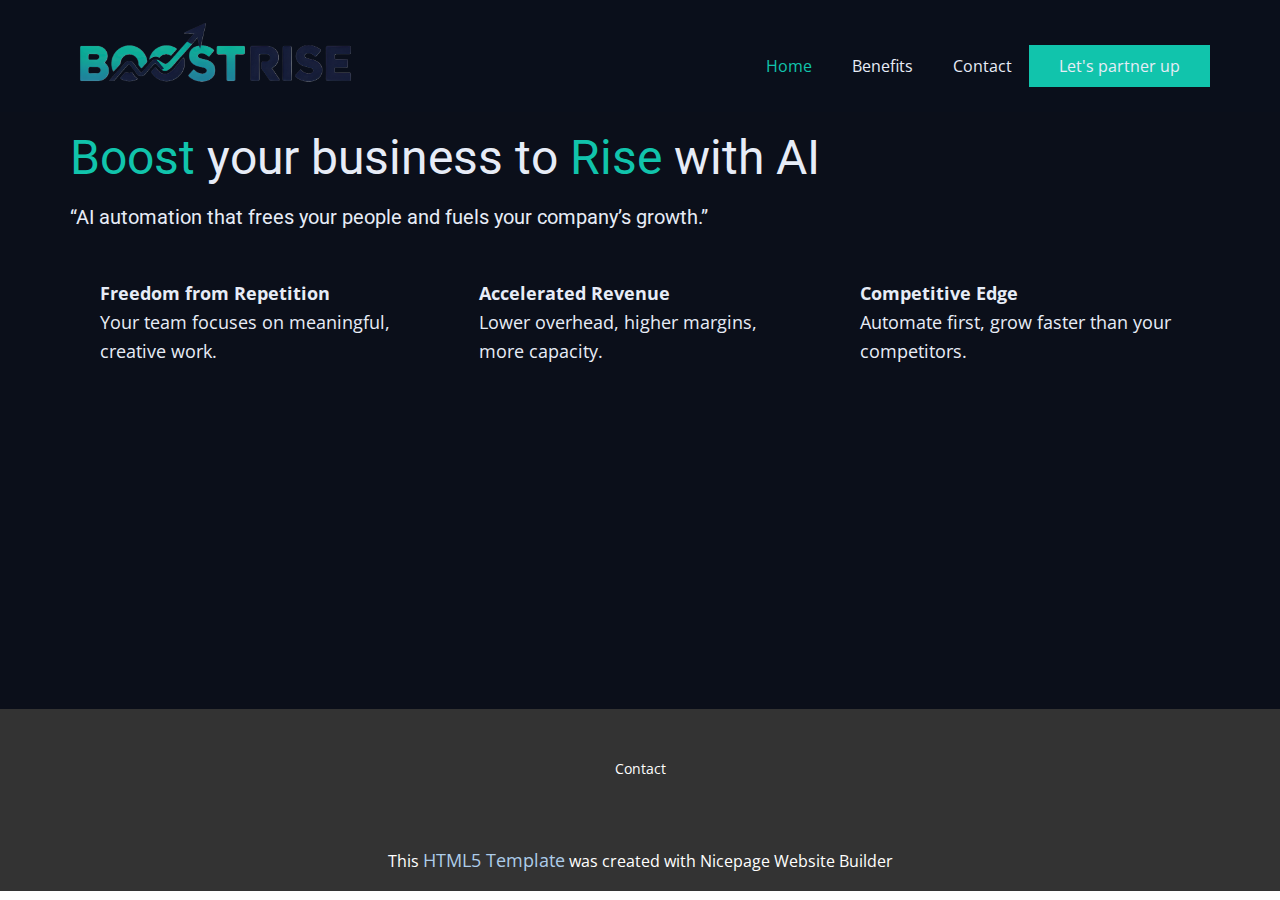
<file: index.html>
<!DOCTYPE html>
<html style="font-size: 16px;" lang="en"><head>
    <meta name="viewport" content="width=device-width, initial-scale=1.0">
    <meta charset="utf-8">
    <meta name="keywords" content="​Boost your business to Rise with AI">
    <meta name="description" content="">
    <title>Home</title>
    <link rel="stylesheet" href="nicepage.css" media="screen">
<link rel="stylesheet" href="index.css" media="screen">
    <script class="u-script" type="text/javascript" src="jquery.js" defer=""></script>
    <script class="u-script" type="text/javascript" src="nicepage.js" defer=""></script>
    <meta name="generator" content="Nicepage 7.13.0, nicepage.com">
    
    
    
    <link id="u-page-google-font" rel="stylesheet" href="https://fonts.googleapis.com/css2?display=swap&amp;family=Roboto:ital,wght@0,100;0,200;0,300;0,400;0,500;0,600;0,700;0,800;0,900;1,100;1,200;1,300;1,400;1,500;1,600;1,700;1,800;1,900&amp;family=Open+Sans:ital,wght@0,300;0,400;0,500;0,600;0,700;0,800;1,300;1,400;1,500;1,600;1,700;1,800">
    <script type="application/ld+json">{
		"@context": "http://schema.org",
		"@type": "Organization",
		"name": "",
		"logo": "images/picsartbrhosszu.png"
}</script>
    <meta name="theme-color" content="#478ac9">
    <meta property="og:title" content="Home">
    <meta property="og:type" content="website">
  <meta data-intl-tel-input-cdn-path="intlTelInput/"></head>
  <body data-home-page="Home.html" data-home-page-title="Home" data-path-to-root="./" data-include-products="false" class="u-body u-clearfix u-xl-mode" data-lang="en"><header class="u-clearfix u-custom-color-2 u-header u-header" id="header"><div class="u-clearfix u-sheet u-valign-middle-lg u-valign-middle-md u-valign-middle-sm u-sheet-1">
        <a href="#" class="u-image u-logo u-image-1" data-image-width="4096" data-image-height="1125">
          <img src="images/picsartbrhosszu.png" class="u-logo-image u-logo-image-1">
        </a>
        <nav class="u-menu u-menu-one-level u-offcanvas u-menu-1" role="navigation" aria-label="Menu navigation">
          <div class="menu-collapse" style="font-size: 1rem; letter-spacing: 0px;">
            <a class="u-button-style u-custom---text-active-color-var u-custom-left-right-menu-spacing u-custom-padding-bottom u-custom-text-active-color u-custom-text-color u-custom-top-bottom-menu-spacing u-hamburger-link u-nav-link u-text-active-palette-1-base u-text-hover-palette-2-base" href="#" tabindex="-1" aria-label="Open menu" aria-controls="de4f">
              <svg class="u-svg-link" viewBox="0 0 24 24"><use xlink:href="#menu-hamburger"></use></svg>
              <svg class="u-svg-content" version="1.1" id="menu-hamburger" viewBox="0 0 16 16" x="0px" y="0px" xmlns:xlink="http://www.w3.org/1999/xlink" xmlns="http://www.w3.org/2000/svg"><g><rect y="1" width="16" height="2"></rect><rect y="7" width="16" height="2"></rect><rect y="13" width="16" height="2"></rect>
</g></svg>
            </a>
          </div>
          <div class="u-custom-menu u-nav-container">
            <ul class="u-nav u-unstyled u-nav-1" role="menubar"><li role="none" class="u-nav-item"><a role="menuitem" class="u-button-style u-nav-link u-text-active-color-var u-text-custom-color-4 u-text-hover-palette-2-base" href="./" style="padding: 10px 20px; --text-active-color-var: #11c4ac;">Home</a>
</li><li role="none" class="u-nav-item"><a role="menuitem" class="u-button-style u-nav-link u-text-active-color-var u-text-custom-color-4 u-text-hover-palette-2-base" href="About.html" style="padding: 10px 20px; --text-active-color-var: #11c4ac;">Benefits</a>
</li><li role="none" class="u-nav-item"><a role="menuitem" class="u-button-style u-nav-link u-text-active-color-var u-text-custom-color-4 u-text-hover-palette-2-base" href="Page-1.html" style="padding: 10px 20px; --text-active-color-var: #11c4ac;">Contact</a>
</li></ul>
          </div>
          <div class="u-custom-menu u-nav-container-collapse" id="de4f" role="region" aria-label="Menu panel">
            <div class="u-black u-container-style u-inner-container-layout u-opacity u-opacity-95 u-sidenav">
              <div class="u-inner-container-layout u-sidenav-overflow">
                <div class="u-menu-close" tabindex="-1" aria-label="Close menu"></div>
                <ul class="u-align-center u-nav u-popupmenu-items u-unstyled u-nav-2" role="menubar"><li role="none" class="u-nav-item"><a role="menuitem" class="u-button-style u-nav-link" href="./">Home</a>
</li><li role="none" class="u-nav-item"><a role="menuitem" class="u-button-style u-nav-link" href="About.html">Benefits</a>
</li><li role="none" class="u-nav-item"><a role="menuitem" class="u-button-style u-nav-link" href="Page-1.html">Contact</a>
</li></ul>
              </div>
            </div>
            <div class="u-black u-menu-overlay u-opacity u-opacity-70"></div>
          </div>
        </nav>
        <a href="https://docs.google.com/forms/d/e/1FAIpQLSfs1RSm9co3AoDlzAAcLC3mOncX67r7KG1k9yW4QTf1fHDI6Q/viewform?usp=header" class="u-btn u-button-style u-custom-color-3 u-text-custom-color-4 u-btn-1" target="_blank">Let's partner up </a>
      </div></header>
    <section class="u-clearfix u-custom-color-1 u-section-1" id="block-1">
      <div class="u-clearfix u-sheet u-sheet-1">
        <h2 class="u-text u-text-custom-color-3 u-text-default u-text-1">
          <a class="btn-outline u-active-none u-border-none u-btn u-button-style u-hover-none u-none u-text-palette-1-base u-btn-1" href="https://boostrise.dev/#benefits">
            <br>
          </a>Boost <span class="u-text-custom-color-4">your business to</span> Rise <span class="u-text-custom-color-4">with AI</span>
        </h2>
        <h5 class="u-text u-text-custom-color-4 u-text-default u-text-2"> “AI automation that frees your people and fuels your company’s growth.”</h5>
        <div class="data-layout-selected u-clearfix u-expanded-width u-layout-wrap u-layout-wrap-1">
          <div class="u-layout">
            <div class="u-layout-row">
              <div class="u-container-style u-layout-cell u-size-20 u-layout-cell-1">
                <div class="u-container-layout u-container-layout-1">
                  <p class="u-text u-text-custom-color-4 u-text-default u-text-3"><span style="font-weight: 700;">Freedom from Repetition</span>
                    <br>Your team focuses on meaningful, creative work.
                  </p>
                </div>
              </div>
              <div class="u-container-style u-layout-cell u-size-20 u-layout-cell-2">
                <div class="u-container-layout u-valign-top u-container-layout-2">
                  <p class="u-text u-text-custom-color-4 u-text-default u-text-4"><span style="font-weight: 700;">Accelerated Revenue</span>
                    <br>Lower overhead, higher margins, more capacity.
                  </p>
                </div>
              </div>
              <div class="u-container-style u-layout-cell u-size-20 u-layout-cell-3">
                <div class="u-container-layout u-valign-top u-container-layout-3">
                  <p class="u-text u-text-custom-color-4 u-text-default u-text-5"><span style="font-weight: 700;">Competitive Edge</span>
                    <br>Automate first, grow faster than your competitors.
                  </p>
                </div>
              </div>
            </div>
          </div>
        </div>
      </div>
    </section>
    
    
    
    <footer class="u-align-center u-clearfix u-container-align-center u-footer u-grey-80 u-footer" id="footer"><div class="u-clearfix u-sheet u-sheet-1">
        <p class="u-small-text u-text u-text-variant u-text-1">Contact</p>
      </div></footer>
    <section class="u-backlink u-clearfix u-grey-80"> This <a href="https://nicepage.com/html5-template">HTML5 Template</a> was created with Nicepage Website Builder 
    </section>
  
</body></html>
</file>
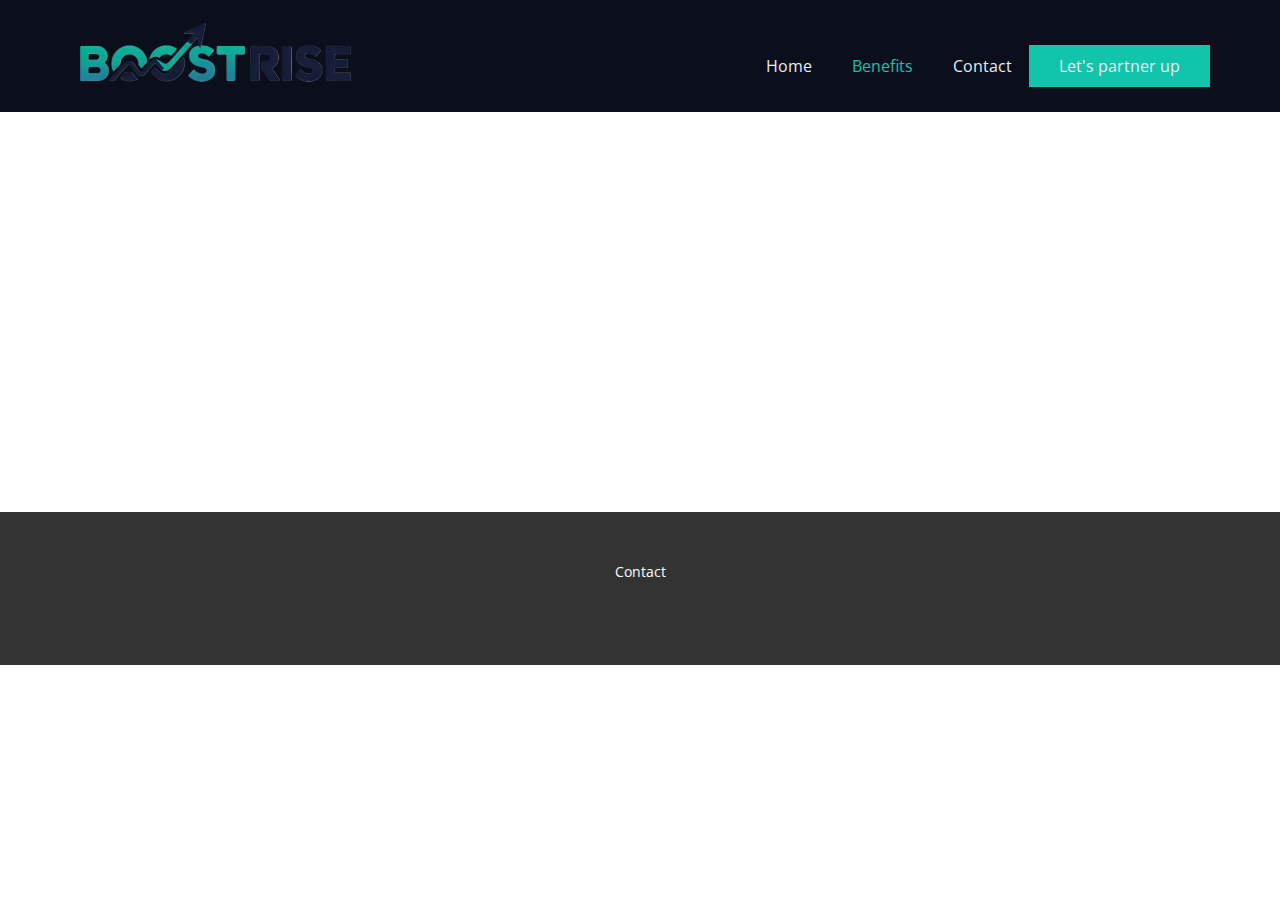
<file: About.html>
<!DOCTYPE html>
<html style="font-size: 16px;" lang="en"><head>
    <meta name="viewport" content="width=device-width, initial-scale=1.0">
    <meta charset="utf-8">
    <meta name="keywords" content="">
    <meta name="description" content="">
    <title>About</title>
    <link rel="stylesheet" href="nicepage.css" media="screen">
<link rel="stylesheet" href="About.css" media="screen">
    <script class="u-script" type="text/javascript" src="jquery.js" defer=""></script>
    <script class="u-script" type="text/javascript" src="nicepage.js" defer=""></script>
    <meta name="generator" content="Nicepage 7.13.0, nicepage.com">
    
    
    
    <link id="u-page-google-font" rel="stylesheet" href="https://fonts.googleapis.com/css2?display=swap&amp;family=Roboto:ital,wght@0,100;0,200;0,300;0,400;0,500;0,600;0,700;0,800;0,900;1,100;1,200;1,300;1,400;1,500;1,600;1,700;1,800;1,900&amp;family=Open+Sans:ital,wght@0,300;0,400;0,500;0,600;0,700;0,800;1,300;1,400;1,500;1,600;1,700;1,800">
    <script type="application/ld+json">{
		"@context": "http://schema.org",
		"@type": "Organization",
		"name": "",
		"logo": "images/picsartbrhosszu.png"
}</script>
    <meta name="theme-color" content="#478ac9">
    <meta property="og:title" content="About">
    <meta property="og:type" content="website">
  <meta data-intl-tel-input-cdn-path="intlTelInput/"></head>
  <body data-path-to-root="./" data-include-products="false" class="u-body u-xl-mode" data-lang="en"><header class="u-clearfix u-custom-color-2 u-header u-header" id="header"><div class="u-clearfix u-sheet u-valign-middle-lg u-valign-middle-md u-valign-middle-sm u-sheet-1">
        <a href="#" class="u-image u-logo u-image-1" data-image-width="4096" data-image-height="1125">
          <img src="images/picsartbrhosszu.png" class="u-logo-image u-logo-image-1">
        </a>
        <nav class="u-menu u-menu-one-level u-offcanvas u-menu-1" role="navigation" aria-label="Menu navigation">
          <div class="menu-collapse" style="font-size: 1rem; letter-spacing: 0px;">
            <a class="u-button-style u-custom---text-active-color-var u-custom-left-right-menu-spacing u-custom-padding-bottom u-custom-text-active-color u-custom-text-color u-custom-top-bottom-menu-spacing u-hamburger-link u-nav-link u-text-active-palette-1-base u-text-hover-palette-2-base" href="#" tabindex="-1" aria-label="Open menu" aria-controls="de4f">
              <svg class="u-svg-link" viewBox="0 0 24 24"><use xlink:href="#menu-hamburger"></use></svg>
              <svg class="u-svg-content" version="1.1" id="menu-hamburger" viewBox="0 0 16 16" x="0px" y="0px" xmlns:xlink="http://www.w3.org/1999/xlink" xmlns="http://www.w3.org/2000/svg"><g><rect y="1" width="16" height="2"></rect><rect y="7" width="16" height="2"></rect><rect y="13" width="16" height="2"></rect>
</g></svg>
            </a>
          </div>
          <div class="u-custom-menu u-nav-container">
            <ul class="u-nav u-unstyled u-nav-1" role="menubar"><li role="none" class="u-nav-item"><a role="menuitem" class="u-button-style u-nav-link u-text-active-color-var u-text-custom-color-4 u-text-hover-palette-2-base" href="./" style="padding: 10px 20px; --text-active-color-var: #11c4ac;">Home</a>
</li><li role="none" class="u-nav-item"><a role="menuitem" class="u-button-style u-nav-link u-text-active-color-var u-text-custom-color-4 u-text-hover-palette-2-base" href="About.html" style="padding: 10px 20px; --text-active-color-var: #11c4ac;">Benefits</a>
</li><li role="none" class="u-nav-item"><a role="menuitem" class="u-button-style u-nav-link u-text-active-color-var u-text-custom-color-4 u-text-hover-palette-2-base" href="Page-1.html" style="padding: 10px 20px; --text-active-color-var: #11c4ac;">Contact</a>
</li></ul>
          </div>
          <div class="u-custom-menu u-nav-container-collapse" id="de4f" role="region" aria-label="Menu panel">
            <div class="u-black u-container-style u-inner-container-layout u-opacity u-opacity-95 u-sidenav">
              <div class="u-inner-container-layout u-sidenav-overflow">
                <div class="u-menu-close" tabindex="-1" aria-label="Close menu"></div>
                <ul class="u-align-center u-nav u-popupmenu-items u-unstyled u-nav-2" role="menubar"><li role="none" class="u-nav-item"><a role="menuitem" class="u-button-style u-nav-link" href="./">Home</a>
</li><li role="none" class="u-nav-item"><a role="menuitem" class="u-button-style u-nav-link" href="About.html">Benefits</a>
</li><li role="none" class="u-nav-item"><a role="menuitem" class="u-button-style u-nav-link" href="Page-1.html">Contact</a>
</li></ul>
              </div>
            </div>
            <div class="u-black u-menu-overlay u-opacity u-opacity-70"></div>
          </div>
        </nav>
        <a href="https://docs.google.com/forms/d/e/1FAIpQLSfs1RSm9co3AoDlzAAcLC3mOncX67r7KG1k9yW4QTf1fHDI6Q/viewform?usp=header" class="u-btn u-button-style u-custom-color-3 u-text-custom-color-4 u-btn-1" target="_blank">Let's partner up </a>
      </div></header>
    <section class="u-clearfix u-section-1" id="block-1">
      <div class="u-clearfix u-sheet u-sheet-1"></div>
    </section>
    
    
    
    <footer class="u-align-center u-clearfix u-container-align-center u-footer u-grey-80 u-footer" id="footer"><div class="u-clearfix u-sheet u-sheet-1">
        <p class="u-small-text u-text u-text-variant u-text-1">Contact</p>
      </div></footer>
    <section class="u-backlink u-clearfix u-grey-80"></section>
  
</body></html>
</file>
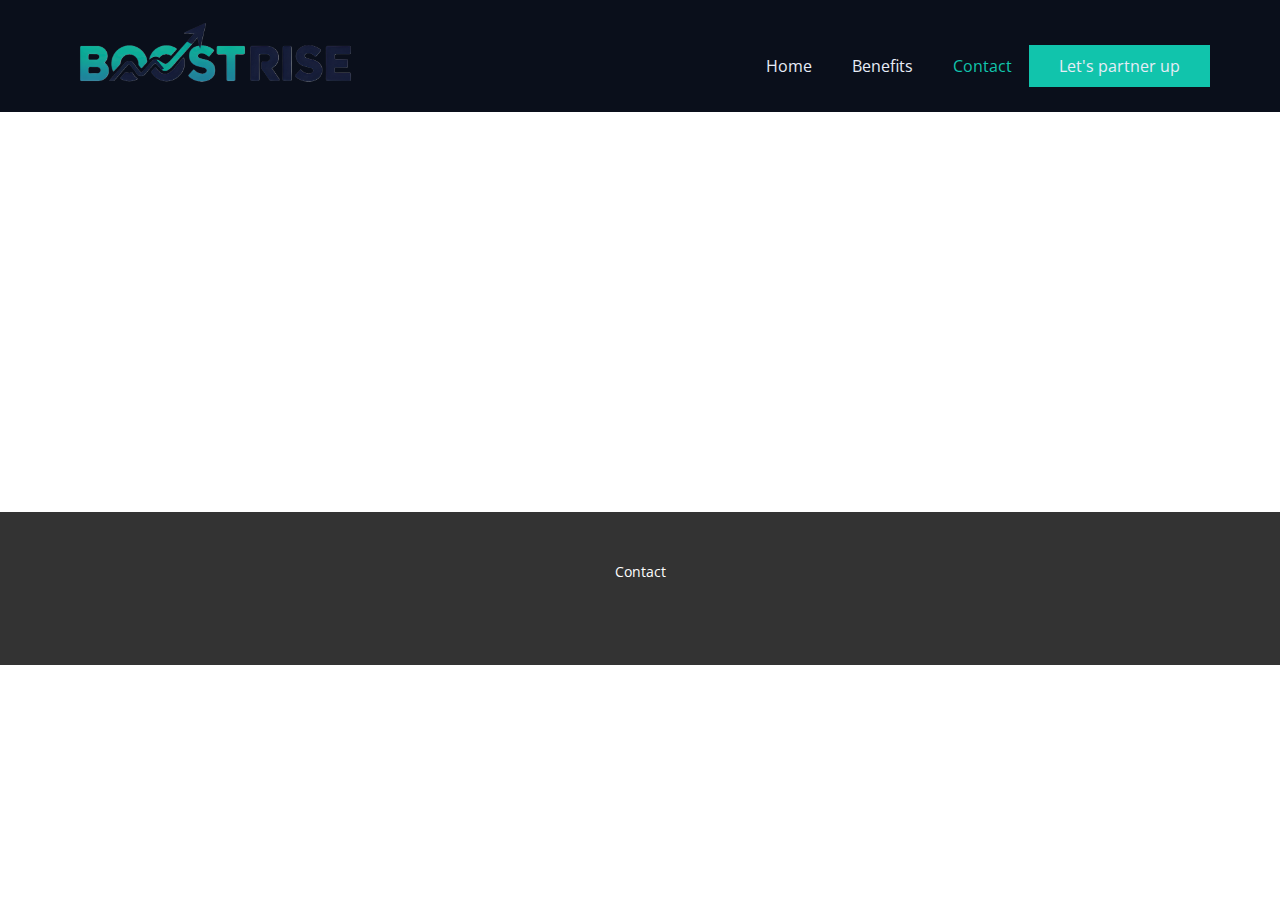
<file: Contact.html>
<!DOCTYPE html>
<html style="font-size: 16px;" lang="en"><head>
    <meta name="viewport" content="width=device-width, initial-scale=1.0">
    <meta charset="utf-8">
    <meta name="keywords" content="">
    <meta name="description" content="">
    <title>Contact</title>
    <link rel="stylesheet" href="nicepage.css" media="screen">
<link rel="stylesheet" href="Contact.css" media="screen">
    <script class="u-script" type="text/javascript" src="jquery.js" defer=""></script>
    <script class="u-script" type="text/javascript" src="nicepage.js" defer=""></script>
    <meta name="generator" content="Nicepage 7.13.0, nicepage.com">
    
    
    
    <link id="u-page-google-font" rel="stylesheet" href="https://fonts.googleapis.com/css2?display=swap&amp;family=Roboto:ital,wght@0,100;0,200;0,300;0,400;0,500;0,600;0,700;0,800;0,900;1,100;1,200;1,300;1,400;1,500;1,600;1,700;1,800;1,900&amp;family=Open+Sans:ital,wght@0,300;0,400;0,500;0,600;0,700;0,800;1,300;1,400;1,500;1,600;1,700;1,800">
    <script type="application/ld+json">{
		"@context": "http://schema.org",
		"@type": "Organization",
		"name": "",
		"logo": "images/picsartbrhosszu.png"
}</script>
    <meta name="theme-color" content="#478ac9">
    <meta property="og:title" content="Contact">
    <meta property="og:type" content="website">
  <meta data-intl-tel-input-cdn-path="intlTelInput/"></head>
  <body data-path-to-root="./" data-include-products="false" class="u-body u-xl-mode" data-lang="en"><header class="u-clearfix u-custom-color-2 u-header u-header" id="header"><div class="u-clearfix u-sheet u-valign-middle-lg u-valign-middle-md u-valign-middle-sm u-sheet-1">
        <a href="#" class="u-image u-logo u-image-1" data-image-width="4096" data-image-height="1125">
          <img src="images/picsartbrhosszu.png" class="u-logo-image u-logo-image-1">
        </a>
        <nav class="u-menu u-menu-one-level u-offcanvas u-menu-1" role="navigation" aria-label="Menu navigation">
          <div class="menu-collapse" style="font-size: 1rem; letter-spacing: 0px;">
            <a class="u-button-style u-custom---text-active-color-var u-custom-left-right-menu-spacing u-custom-padding-bottom u-custom-text-active-color u-custom-text-color u-custom-top-bottom-menu-spacing u-hamburger-link u-nav-link u-text-active-palette-1-base u-text-hover-palette-2-base" href="#" tabindex="-1" aria-label="Open menu" aria-controls="de4f">
              <svg class="u-svg-link" viewBox="0 0 24 24"><use xlink:href="#menu-hamburger"></use></svg>
              <svg class="u-svg-content" version="1.1" id="menu-hamburger" viewBox="0 0 16 16" x="0px" y="0px" xmlns:xlink="http://www.w3.org/1999/xlink" xmlns="http://www.w3.org/2000/svg"><g><rect y="1" width="16" height="2"></rect><rect y="7" width="16" height="2"></rect><rect y="13" width="16" height="2"></rect>
</g></svg>
            </a>
          </div>
          <div class="u-custom-menu u-nav-container">
            <ul class="u-nav u-unstyled u-nav-1" role="menubar"><li role="none" class="u-nav-item"><a role="menuitem" class="u-button-style u-nav-link u-text-active-color-var u-text-custom-color-4 u-text-hover-palette-2-base" href="./" style="padding: 10px 20px; --text-active-color-var: #11c4ac;">Home</a>
</li><li role="none" class="u-nav-item"><a role="menuitem" class="u-button-style u-nav-link u-text-active-color-var u-text-custom-color-4 u-text-hover-palette-2-base" href="About.html" style="padding: 10px 20px; --text-active-color-var: #11c4ac;">Benefits</a>
</li><li role="none" class="u-nav-item"><a role="menuitem" class="u-button-style u-nav-link u-text-active-color-var u-text-custom-color-4 u-text-hover-palette-2-base" href="Page-1.html" style="padding: 10px 20px; --text-active-color-var: #11c4ac;">Contact</a>
</li></ul>
          </div>
          <div class="u-custom-menu u-nav-container-collapse" id="de4f" role="region" aria-label="Menu panel">
            <div class="u-black u-container-style u-inner-container-layout u-opacity u-opacity-95 u-sidenav">
              <div class="u-inner-container-layout u-sidenav-overflow">
                <div class="u-menu-close" tabindex="-1" aria-label="Close menu"></div>
                <ul class="u-align-center u-nav u-popupmenu-items u-unstyled u-nav-2" role="menubar"><li role="none" class="u-nav-item"><a role="menuitem" class="u-button-style u-nav-link" href="./">Home</a>
</li><li role="none" class="u-nav-item"><a role="menuitem" class="u-button-style u-nav-link" href="About.html">Benefits</a>
</li><li role="none" class="u-nav-item"><a role="menuitem" class="u-button-style u-nav-link" href="Page-1.html">Contact</a>
</li></ul>
              </div>
            </div>
            <div class="u-black u-menu-overlay u-opacity u-opacity-70"></div>
          </div>
        </nav>
        <a href="https://docs.google.com/forms/d/e/1FAIpQLSfs1RSm9co3AoDlzAAcLC3mOncX67r7KG1k9yW4QTf1fHDI6Q/viewform?usp=header" class="u-btn u-button-style u-custom-color-3 u-text-custom-color-4 u-btn-1" target="_blank">Let's partner up </a>
      </div></header>
    <section class="u-clearfix u-section-1" id="block-1">
      <div class="u-clearfix u-sheet u-sheet-1"></div>
    </section>
    
    
    
    <footer class="u-align-center u-clearfix u-container-align-center u-footer u-grey-80 u-footer" id="footer"><div class="u-clearfix u-sheet u-sheet-1">
        <p class="u-small-text u-text u-text-variant u-text-1">Contact</p>
      </div></footer>
    <section class="u-backlink u-clearfix u-grey-80"></section>
  
</body></html>
</file>
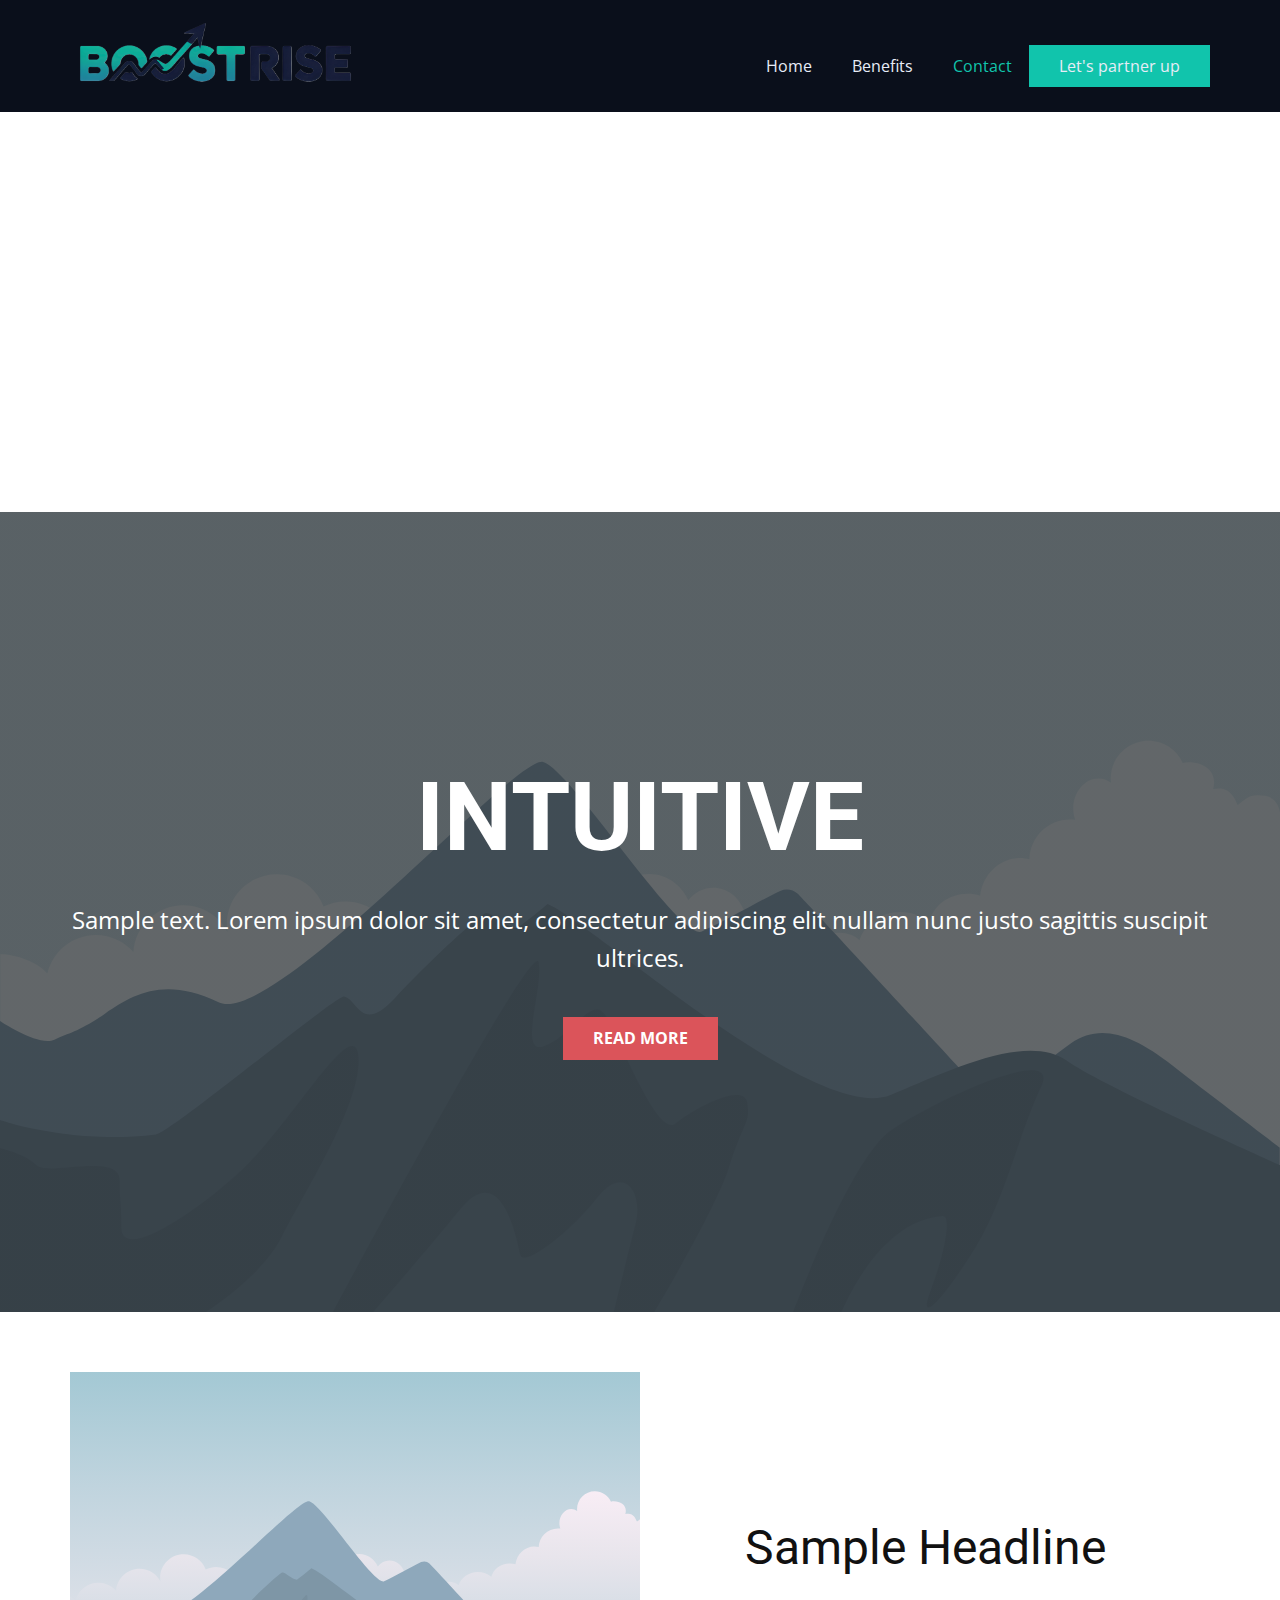
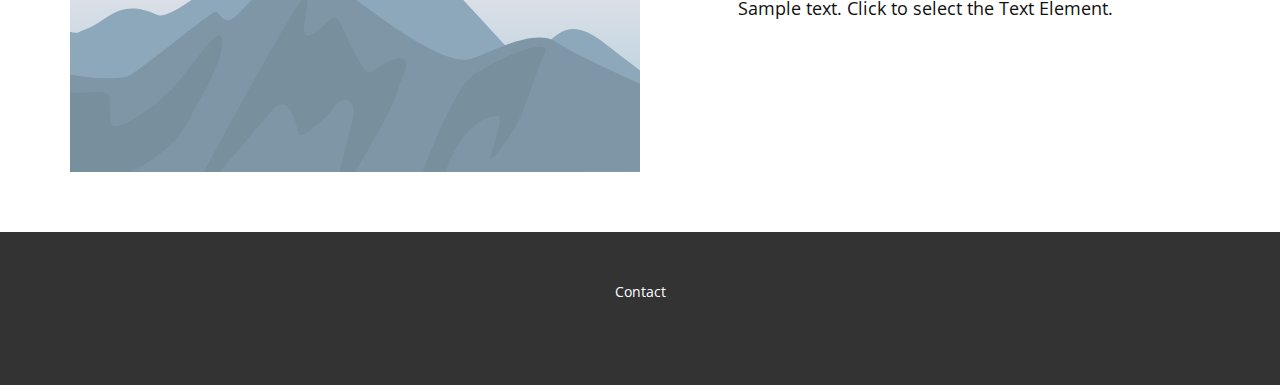
<file: Page-1.html>
<!DOCTYPE html>
<html style="font-size: 16px;" lang="en"><head>
    <meta name="viewport" content="width=device-width, initial-scale=1.0">
    <meta charset="utf-8">
    <meta name="keywords" content="INTUITIVE">
    <meta name="description" content="">
    <title>Page 1</title>
    <link rel="stylesheet" href="nicepage.css" media="screen">
<link rel="stylesheet" href="Page-1.css" media="screen">
    <script class="u-script" type="text/javascript" src="jquery.js" defer=""></script>
    <script class="u-script" type="text/javascript" src="nicepage.js" defer=""></script>
    <meta name="generator" content="Nicepage 7.13.0, nicepage.com">
    
    
    
    
    
    <link id="u-page-google-font" rel="stylesheet" href="https://fonts.googleapis.com/css2?display=swap&amp;family=Roboto:ital,wght@0,100;0,200;0,300;0,400;0,500;0,600;0,700;0,800;0,900;1,100;1,200;1,300;1,400;1,500;1,600;1,700;1,800;1,900&amp;family=Open+Sans:ital,wght@0,300;0,400;0,500;0,600;0,700;0,800;1,300;1,400;1,500;1,600;1,700;1,800">
    <script type="application/ld+json">{
		"@context": "http://schema.org",
		"@type": "Organization",
		"name": "",
		"logo": "images/picsartbrhosszu.png"
}</script>
    <meta name="theme-color" content="#478ac9">
    <meta property="og:title" content="Page 1">
    <meta property="og:type" content="website">
  <meta data-intl-tel-input-cdn-path="intlTelInput/"></head>
  <body data-path-to-root="./" data-include-products="false" class="u-body u-clearfix u-xl-mode" data-lang="en"><header class="u-clearfix u-custom-color-2 u-header u-header" id="header"><div class="u-clearfix u-sheet u-valign-middle-lg u-valign-middle-md u-valign-middle-sm u-sheet-1">
        <a href="#" class="u-image u-logo u-image-1" data-image-width="4096" data-image-height="1125">
          <img src="images/picsartbrhosszu.png" class="u-logo-image u-logo-image-1">
        </a>
        <nav class="u-menu u-menu-one-level u-offcanvas u-menu-1" role="navigation" aria-label="Menu navigation">
          <div class="menu-collapse" style="font-size: 1rem; letter-spacing: 0px;">
            <a class="u-button-style u-custom---text-active-color-var u-custom-left-right-menu-spacing u-custom-padding-bottom u-custom-text-active-color u-custom-text-color u-custom-top-bottom-menu-spacing u-hamburger-link u-nav-link u-text-active-palette-1-base u-text-hover-palette-2-base" href="#" tabindex="-1" aria-label="Open menu" aria-controls="de4f">
              <svg class="u-svg-link" viewBox="0 0 24 24"><use xlink:href="#menu-hamburger"></use></svg>
              <svg class="u-svg-content" version="1.1" id="menu-hamburger" viewBox="0 0 16 16" x="0px" y="0px" xmlns:xlink="http://www.w3.org/1999/xlink" xmlns="http://www.w3.org/2000/svg"><g><rect y="1" width="16" height="2"></rect><rect y="7" width="16" height="2"></rect><rect y="13" width="16" height="2"></rect>
</g></svg>
            </a>
          </div>
          <div class="u-custom-menu u-nav-container">
            <ul class="u-nav u-unstyled u-nav-1" role="menubar"><li role="none" class="u-nav-item"><a role="menuitem" class="u-button-style u-nav-link u-text-active-color-var u-text-custom-color-4 u-text-hover-palette-2-base" href="./" style="padding: 10px 20px; --text-active-color-var: #11c4ac;">Home</a>
</li><li role="none" class="u-nav-item"><a role="menuitem" class="u-button-style u-nav-link u-text-active-color-var u-text-custom-color-4 u-text-hover-palette-2-base" href="About.html" style="padding: 10px 20px; --text-active-color-var: #11c4ac;">Benefits</a>
</li><li role="none" class="u-nav-item"><a role="menuitem" class="u-button-style u-nav-link u-text-active-color-var u-text-custom-color-4 u-text-hover-palette-2-base" href="Page-1.html" style="padding: 10px 20px; --text-active-color-var: #11c4ac;">Contact</a>
</li></ul>
          </div>
          <div class="u-custom-menu u-nav-container-collapse" id="de4f" role="region" aria-label="Menu panel">
            <div class="u-black u-container-style u-inner-container-layout u-opacity u-opacity-95 u-sidenav">
              <div class="u-inner-container-layout u-sidenav-overflow">
                <div class="u-menu-close" tabindex="-1" aria-label="Close menu"></div>
                <ul class="u-align-center u-nav u-popupmenu-items u-unstyled u-nav-2" role="menubar"><li role="none" class="u-nav-item"><a role="menuitem" class="u-button-style u-nav-link" href="./">Home</a>
</li><li role="none" class="u-nav-item"><a role="menuitem" class="u-button-style u-nav-link" href="About.html">Benefits</a>
</li><li role="none" class="u-nav-item"><a role="menuitem" class="u-button-style u-nav-link" href="Page-1.html">Contact</a>
</li></ul>
              </div>
            </div>
            <div class="u-black u-menu-overlay u-opacity u-opacity-70"></div>
          </div>
        </nav>
        <a href="https://docs.google.com/forms/d/e/1FAIpQLSfs1RSm9co3AoDlzAAcLC3mOncX67r7KG1k9yW4QTf1fHDI6Q/viewform?usp=header" class="u-btn u-button-style u-custom-color-3 u-text-custom-color-4 u-btn-1" target="_blank">Let's partner up </a>
      </div></header>
    <section class="u-clearfix u-section-1" id="block-2">
      <div class="u-clearfix u-sheet u-sheet-1"></div>
    </section>
    <section class="u-align-center u-clearfix u-container-align-center u-image u-shading u-section-2" id="block-3">
      <div class="u-clearfix u-sheet u-valign-middle u-sheet-1">
        <h1 class="u-align-center u-text u-text-default u-title u-text-1">INTUITIVE</h1>
        <p class="u-align-center u-large-text u-text u-text-default u-text-variant u-text-2">Sample text. Lorem ipsum dolor sit amet, consectetur adipiscing elit nullam nunc justo sagittis suscipit ultrices.</p>
        <a href="#" class="u-align-center u-btn u-button-style u-palette-2-base u-btn-1">Read More</a>
      </div>
    </section>
    <section class="u-clearfix u-section-3" id="block-4">
      <div class="u-clearfix u-sheet u-sheet-1">
        <div class="data-layout-selected u-clearfix u-expanded-width u-layout-wrap u-layout-wrap-1">
          <div class="u-layout">
            <div class="u-layout-row">
              <div class="u-container-style u-image u-layout-cell u-size-30 u-image-1" data-image-width="400" data-image-height="265">
                <div class="u-container-layout u-container-layout-1"></div>
              </div>
              <div class="u-container-align-center u-container-style u-layout-cell u-size-30 u-layout-cell-2">
                <div class="u-container-layout u-valign-middle u-container-layout-2">
                  <h2 class="u-align-center u-text u-text-default u-text-1">Sample Headline</h2>
                  <p class="u-align-center u-text u-text-default u-text-2">Sample text. Click to select the Text Element.</p>
                </div>
              </div>
            </div>
          </div>
        </div>
      </div>
    </section>
    
    
    
    <footer class="u-align-center u-clearfix u-container-align-center u-footer u-grey-80 u-footer" id="footer"><div class="u-clearfix u-sheet u-sheet-1">
        <p class="u-small-text u-text u-text-variant u-text-1">Contact</p>
      </div></footer>
    <section class="u-backlink u-clearfix u-grey-80"></section>
  
</body></html>
</file>
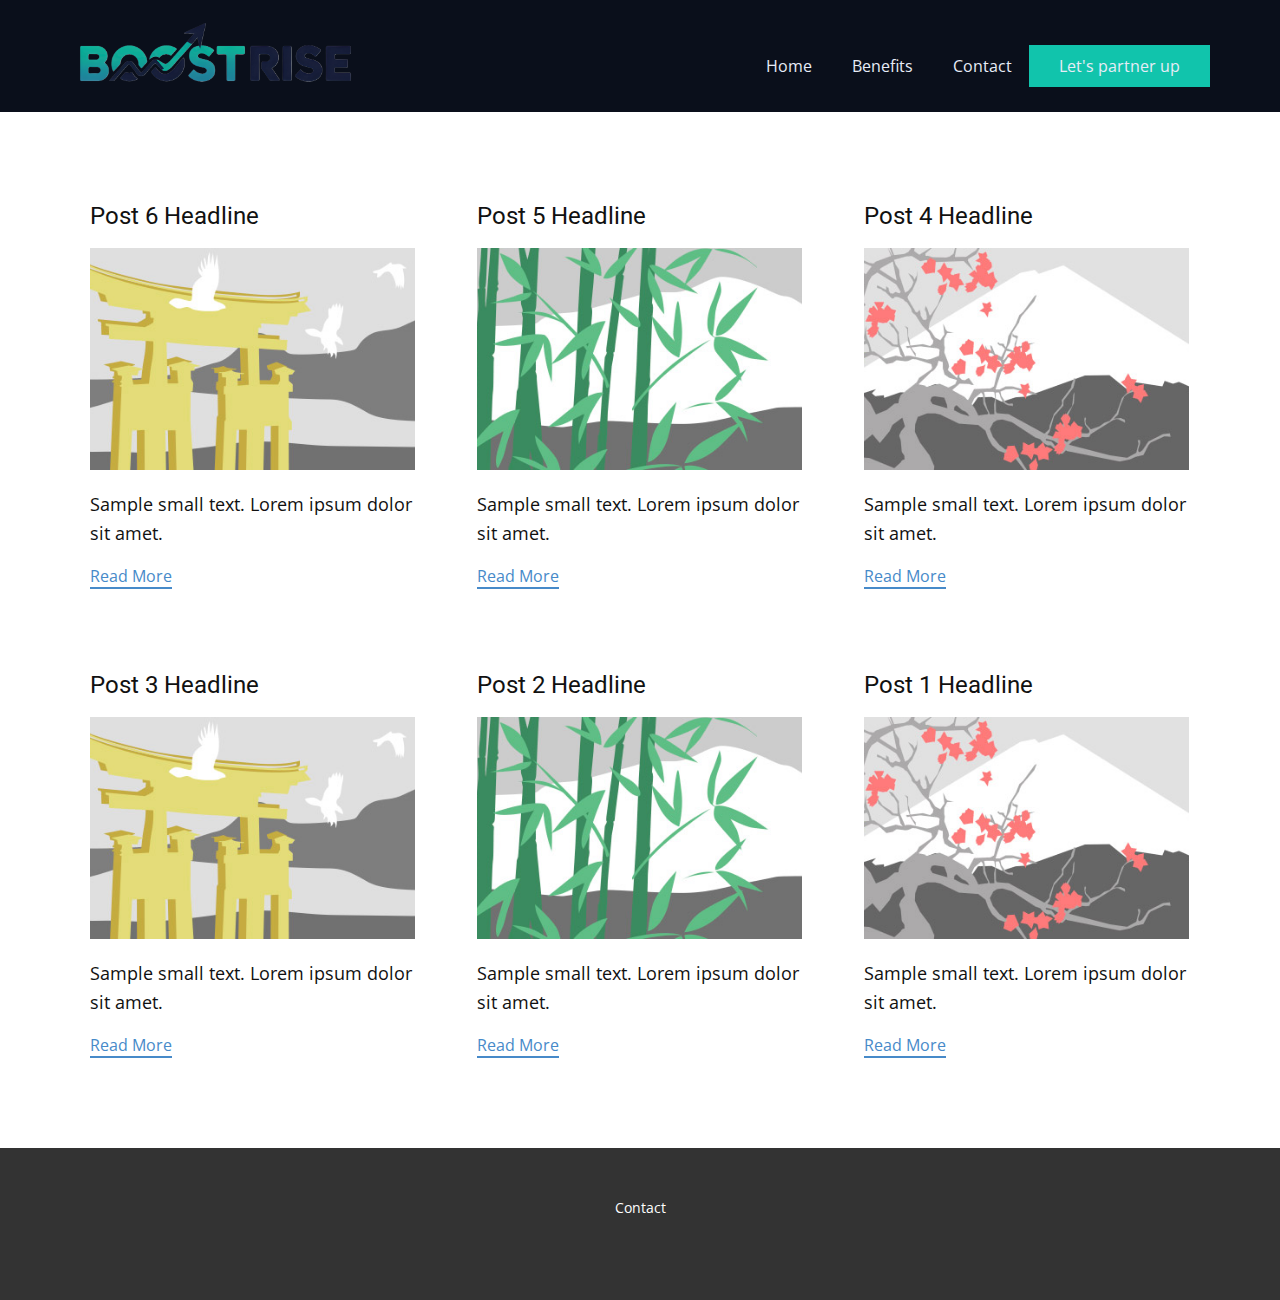
<file: blog/blog.html>
<!DOCTYPE html>
<html style="font-size: 16px;" lang="en"><head>
    <meta name="viewport" content="width=device-width, initial-scale=1.0">
    <meta charset="utf-8">
    <meta name="keywords" content="">
    <meta name="description" content="">
    <title>Blog</title>
    <link rel="stylesheet" href="../nicepage.css" media="screen">
<link rel="stylesheet" href="../Blog-Template.css" media="screen">
    <script class="u-script" type="text/javascript" src="../jquery.js" defer=""></script>
    <script class="u-script" type="text/javascript" src="../nicepage.js" defer=""></script>
    <meta name="generator" content="Nicepage 7.13.0, nicepage.com">
    
    
    
    <link id="u-page-google-font" rel="stylesheet" href="https://fonts.googleapis.com/css2?display=swap&amp;family=Roboto:ital,wght@0,100;0,200;0,300;0,400;0,500;0,600;0,700;0,800;0,900;1,100;1,200;1,300;1,400;1,500;1,600;1,700;1,800;1,900&amp;family=Open+Sans:ital,wght@0,300;0,400;0,500;0,600;0,700;0,800;1,300;1,400;1,500;1,600;1,700;1,800">
    <script type="application/ld+json">{
		"@context": "http://schema.org",
		"@type": "Organization",
		"name": "",
		"logo": "images/picsartbrhosszu.png"
}</script>
    <meta name="theme-color" content="#478ac9">
  <meta data-intl-tel-input-cdn-path="intlTelInput/"></head>
  <body data-path-to-root="../" data-include-products="false" class="u-body u-xl-mode" data-lang="en"><header class="u-clearfix u-custom-color-2 u-header u-header" id="header"><div class="u-clearfix u-sheet u-valign-middle-lg u-valign-middle-md u-valign-middle-sm u-sheet-1">
        <a href="#" class="u-image u-logo u-image-1" data-image-width="4096" data-image-height="1125">
          <img src="../images/picsartbrhosszu.png" class="u-logo-image u-logo-image-1">
        </a>
        <nav class="u-menu u-menu-one-level u-offcanvas u-menu-1" role="navigation" aria-label="Menu navigation">
          <div class="menu-collapse" style="font-size: 1rem; letter-spacing: 0px;">
            <a class="u-button-style u-custom---text-active-color-var u-custom-left-right-menu-spacing u-custom-padding-bottom u-custom-text-active-color u-custom-text-color u-custom-top-bottom-menu-spacing u-hamburger-link u-nav-link u-text-active-palette-1-base u-text-hover-palette-2-base" href="#" tabindex="-1" aria-label="Open menu" aria-controls="de4f">
              <svg class="u-svg-link" viewBox="0 0 24 24"><use xlink:href="#menu-hamburger"></use></svg>
              <svg class="u-svg-content" version="1.1" id="menu-hamburger" viewBox="0 0 16 16" x="0px" y="0px" xmlns:xlink="http://www.w3.org/1999/xlink" xmlns="http://www.w3.org/2000/svg"><g><rect y="1" width="16" height="2"></rect><rect y="7" width="16" height="2"></rect><rect y="13" width="16" height="2"></rect>
</g></svg>
            </a>
          </div>
          <div class="u-custom-menu u-nav-container">
            <ul class="u-nav u-unstyled u-nav-1" role="menubar"><li role="none" class="u-nav-item"><a role="menuitem" class="u-button-style u-nav-link u-text-active-color-var u-text-custom-color-4 u-text-hover-palette-2-base" href="../" style="padding: 10px 20px; --text-active-color-var: #11c4ac;">Home</a>
</li><li role="none" class="u-nav-item"><a role="menuitem" class="u-button-style u-nav-link u-text-active-color-var u-text-custom-color-4 u-text-hover-palette-2-base" href="../About.html" style="padding: 10px 20px; --text-active-color-var: #11c4ac;">Benefits</a>
</li><li role="none" class="u-nav-item"><a role="menuitem" class="u-button-style u-nav-link u-text-active-color-var u-text-custom-color-4 u-text-hover-palette-2-base" href="../Page-1.html" style="padding: 10px 20px; --text-active-color-var: #11c4ac;">Contact</a>
</li></ul>
          </div>
          <div class="u-custom-menu u-nav-container-collapse" id="de4f" role="region" aria-label="Menu panel">
            <div class="u-black u-container-style u-inner-container-layout u-opacity u-opacity-95 u-sidenav">
              <div class="u-inner-container-layout u-sidenav-overflow">
                <div class="u-menu-close" tabindex="-1" aria-label="Close menu"></div>
                <ul class="u-align-center u-nav u-popupmenu-items u-unstyled u-nav-2" role="menubar"><li role="none" class="u-nav-item"><a role="menuitem" class="u-button-style u-nav-link" href="../">Home</a>
</li><li role="none" class="u-nav-item"><a role="menuitem" class="u-button-style u-nav-link" href="../About.html">Benefits</a>
</li><li role="none" class="u-nav-item"><a role="menuitem" class="u-button-style u-nav-link" href="../Page-1.html">Contact</a>
</li></ul>
              </div>
            </div>
            <div class="u-black u-menu-overlay u-opacity u-opacity-70"></div>
          </div>
        </nav>
        <a href="https://docs.google.com/forms/d/e/1FAIpQLSfs1RSm9co3AoDlzAAcLC3mOncX67r7KG1k9yW4QTf1fHDI6Q/viewform?usp=header" class="u-btn u-button-style u-custom-color-3 u-text-custom-color-4 u-btn-1" target="_blank">Let's partner up </a>
      </div></header>
    <section class="u-clearfix u-section-1" id="block-1">
      <div class="u-clearfix u-sheet u-valign-middle u-sheet-1"><!--blog--><!--blog_options_json--><!--{"type":"Recent","source":"","tags":"","count":""}--><!--/blog_options_json-->
        <div class="u-blog u-expanded-width u-repeater u-repeater-1" data-blog-id="blog-1"><!--blog_post-->
          <div class="u-blog-post u-container-style u-repeater-item u-white u-repeater-item-1">
            <div class="u-container-layout u-similar-container u-valign-top u-container-layout-1"><!--blog_post_header-->
              <h4 class="u-blog-control u-text u-text-1">
                <a class="u-post-header-link" href="../blog/post-5.html">Post 6 Headline</a>
              </h4><!--/blog_post_header--><!--blog_post_image-->
              <img alt="" class="u-blog-control u-expanded-width u-image u-image-default u-image-1" src="../images/8ad73f3c.jpeg" data-href="../blog/post-5.html"><!--/blog_post_image--><!--blog_post_content-->
              <div class="u-blog-control u-post-content u-text u-text-2 fr-view">Sample small text. Lorem ipsum dolor sit amet.</div><!--/blog_post_content--><!--blog_post_readmore-->
              <a href="../blog/post-5.html" class="u-blog-control u-border-2 u-border-palette-1-base u-btn u-btn-rectangle u-button-style u-none u-btn-1"><!--blog_post_readmore_content--><!--options_json--><!--{"content":"","defaultValue":"Read More"}--><!--/options_json-->Read More<!--/blog_post_readmore_content--></a><!--/blog_post_readmore-->
            </div>
          </div><div class="u-blog-post u-container-style u-repeater-item u-video-cover u-white">
            <div class="u-container-layout u-similar-container u-valign-top u-container-layout-2"><!--blog_post_header-->
              <h4 class="u-blog-control u-text u-text-3">
                <a class="u-post-header-link" href="../blog/post-4.html">Post 5 Headline</a>
              </h4><!--/blog_post_header--><!--blog_post_image-->
              <img alt="" class="u-blog-control u-expanded-width u-image u-image-default u-image-2" src="../images/68f64b9d.jpeg" data-href="../blog/post-4.html"><!--/blog_post_image--><!--blog_post_content-->
              <div class="u-blog-control u-post-content u-text u-text-4 fr-view">Sample small text. Lorem ipsum dolor sit amet.</div><!--/blog_post_content--><!--blog_post_readmore-->
              <a href="../blog/post-4.html" class="u-blog-control u-border-2 u-border-palette-1-base u-btn u-btn-rectangle u-button-style u-none u-btn-2"><!--blog_post_readmore_content--><!--options_json--><!--{"content":"","defaultValue":"Read More"}--><!--/options_json-->Read More<!--/blog_post_readmore_content--></a><!--/blog_post_readmore-->
            </div>
          </div><div class="u-blog-post u-container-style u-repeater-item u-video-cover u-white">
            <div class="u-container-layout u-similar-container u-valign-top u-container-layout-3"><!--blog_post_header-->
              <h4 class="u-blog-control u-text u-text-5">
                <a class="u-post-header-link" href="../blog/post-3.html">Post 4 Headline</a>
              </h4><!--/blog_post_header--><!--blog_post_image-->
              <img alt="" class="u-blog-control u-expanded-width u-image u-image-default u-image-3" src="../images/0fd3416c.jpeg" data-href="../blog/post-3.html"><!--/blog_post_image--><!--blog_post_content-->
              <div class="u-blog-control u-post-content u-text u-text-6 fr-view">Sample small text. Lorem ipsum dolor sit amet.</div><!--/blog_post_content--><!--blog_post_readmore-->
              <a href="../blog/post-3.html" class="u-blog-control u-border-2 u-border-palette-1-base u-btn u-btn-rectangle u-button-style u-none u-btn-3"><!--blog_post_readmore_content--><!--options_json--><!--{"content":"","defaultValue":"Read More"}--><!--/options_json-->Read More<!--/blog_post_readmore_content--></a><!--/blog_post_readmore-->
            </div>
          </div><div class="u-blog-post u-container-style u-repeater-item u-white u-repeater-item-1">
            <div class="u-container-layout u-similar-container u-valign-top u-container-layout-1"><!--blog_post_header-->
              <h4 class="u-blog-control u-text u-text-1">
                <a class="u-post-header-link" href="../blog/post-2.html">Post 3 Headline</a>
              </h4><!--/blog_post_header--><!--blog_post_image-->
              <img alt="" class="u-blog-control u-expanded-width u-image u-image-default u-image-1" src="../images/8ad73f3c.jpeg" data-href="../blog/post-2.html"><!--/blog_post_image--><!--blog_post_content-->
              <div class="u-blog-control u-post-content u-text u-text-2 fr-view">Sample small text. Lorem ipsum dolor sit amet.</div><!--/blog_post_content--><!--blog_post_readmore-->
              <a href="../blog/post-2.html" class="u-blog-control u-border-2 u-border-palette-1-base u-btn u-btn-rectangle u-button-style u-none u-btn-1"><!--blog_post_readmore_content--><!--options_json--><!--{"content":"","defaultValue":"Read More"}--><!--/options_json-->Read More<!--/blog_post_readmore_content--></a><!--/blog_post_readmore-->
            </div>
          </div><div class="u-blog-post u-container-style u-repeater-item u-video-cover u-white">
            <div class="u-container-layout u-similar-container u-valign-top u-container-layout-2"><!--blog_post_header-->
              <h4 class="u-blog-control u-text u-text-3">
                <a class="u-post-header-link" href="../blog/post-1.html">Post 2 Headline</a>
              </h4><!--/blog_post_header--><!--blog_post_image-->
              <img alt="" class="u-blog-control u-expanded-width u-image u-image-default u-image-2" src="../images/68f64b9d.jpeg" data-href="../blog/post-1.html"><!--/blog_post_image--><!--blog_post_content-->
              <div class="u-blog-control u-post-content u-text u-text-4 fr-view">Sample small text. Lorem ipsum dolor sit amet.</div><!--/blog_post_content--><!--blog_post_readmore-->
              <a href="../blog/post-1.html" class="u-blog-control u-border-2 u-border-palette-1-base u-btn u-btn-rectangle u-button-style u-none u-btn-2"><!--blog_post_readmore_content--><!--options_json--><!--{"content":"","defaultValue":"Read More"}--><!--/options_json-->Read More<!--/blog_post_readmore_content--></a><!--/blog_post_readmore-->
            </div>
          </div><div class="u-blog-post u-container-style u-repeater-item u-video-cover u-white">
            <div class="u-container-layout u-similar-container u-valign-top u-container-layout-3"><!--blog_post_header-->
              <h4 class="u-blog-control u-text u-text-5">
                <a class="u-post-header-link" href="../blog/post.html">Post 1 Headline</a>
              </h4><!--/blog_post_header--><!--blog_post_image-->
              <img alt="" class="u-blog-control u-expanded-width u-image u-image-default u-image-3" src="../images/0fd3416c.jpeg" data-href="../blog/post.html"><!--/blog_post_image--><!--blog_post_content-->
              <div class="u-blog-control u-post-content u-text u-text-6 fr-view">Sample small text. Lorem ipsum dolor sit amet.</div><!--/blog_post_content--><!--blog_post_readmore-->
              <a href="../blog/post.html" class="u-blog-control u-border-2 u-border-palette-1-base u-btn u-btn-rectangle u-button-style u-none u-btn-3"><!--blog_post_readmore_content--><!--options_json--><!--{"content":"","defaultValue":"Read More"}--><!--/options_json-->Read More<!--/blog_post_readmore_content--></a><!--/blog_post_readmore-->
            </div>
          </div><!--/blog_post--><!--blog_post-->
          <!--/blog_post--><!--blog_post-->
          <!--/blog_post-->
        </div><!--/blog-->
      </div>
    </section>
    
    
    
    <footer class="u-align-center u-clearfix u-container-align-center u-footer u-grey-80 u-footer" id="footer"><div class="u-clearfix u-sheet u-sheet-1">
        <p class="u-small-text u-text u-text-variant u-text-1">Contact</p>
      </div></footer>
    <section class="u-backlink u-clearfix u-grey-80"></section>
  
</body></html>
</file>
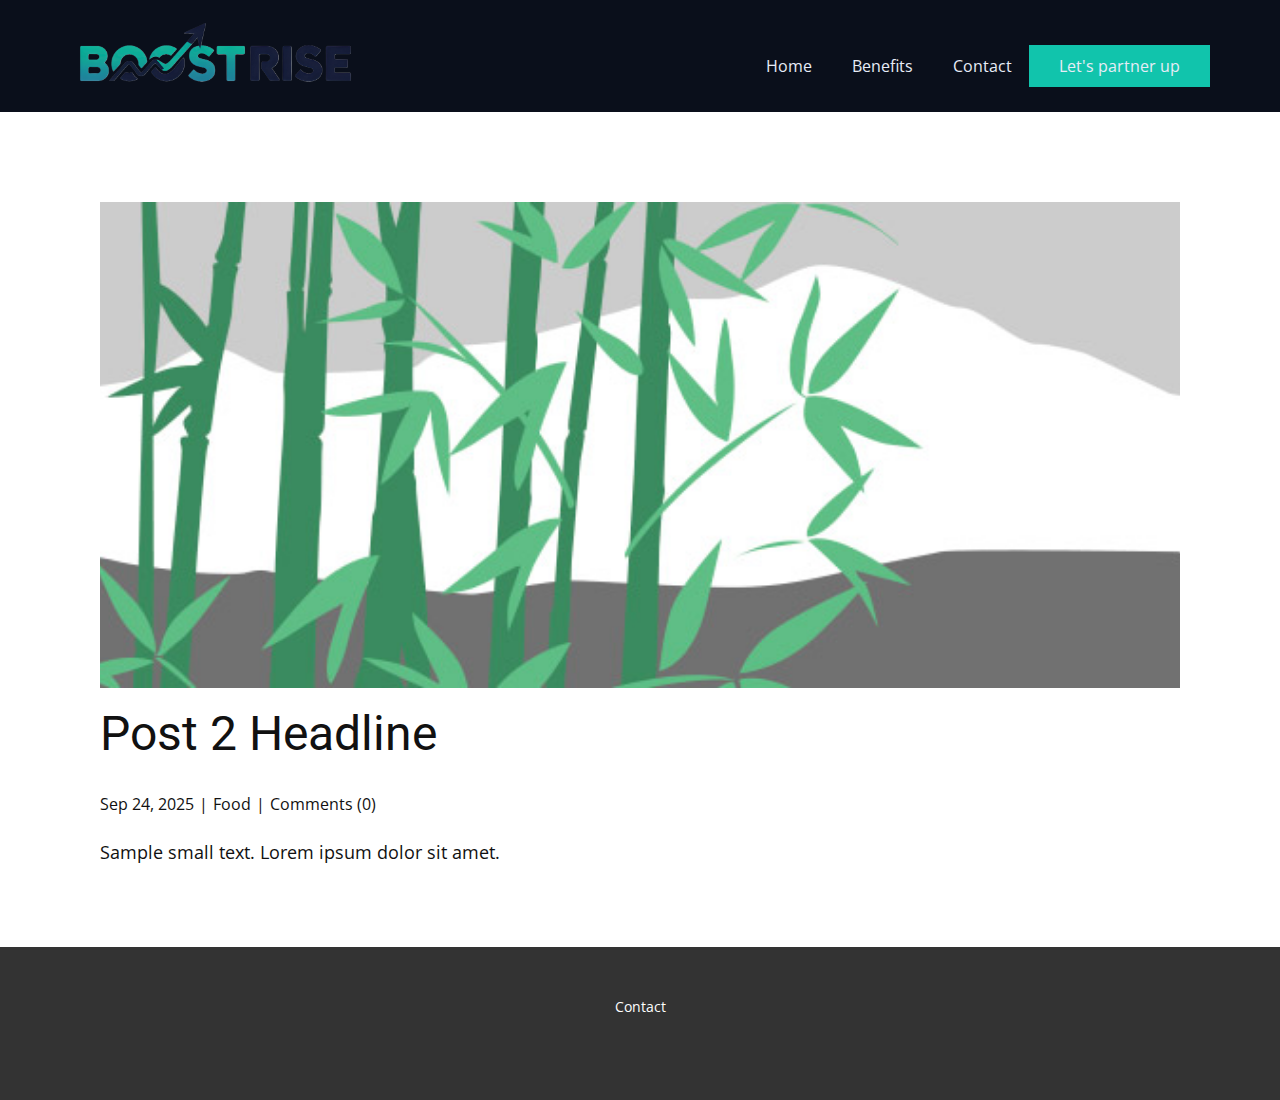
<file: blog/post-1.html>
<!DOCTYPE html>
<html style="font-size: 16px;" lang="en"><head>
    <meta name="viewport" content="width=device-width, initial-scale=1.0">
    <meta charset="utf-8">
    <meta name="keywords" content="Post 1 Headline">
    <meta name="description" content="">
    <title>Post 2 Headline</title>
    <link rel="stylesheet" href="../nicepage.css" media="screen">
<link rel="stylesheet" href="../Post-Template.css" media="screen">
    <script class="u-script" type="text/javascript" src="../jquery.js" defer=""></script>
    <script class="u-script" type="text/javascript" src="../nicepage.js" defer=""></script>
    <meta name="generator" content="Nicepage 7.13.0, nicepage.com">
    
    
    
    <link id="u-page-google-font" rel="stylesheet" href="https://fonts.googleapis.com/css2?display=swap&amp;family=Roboto:ital,wght@0,100;0,200;0,300;0,400;0,500;0,600;0,700;0,800;0,900;1,100;1,200;1,300;1,400;1,500;1,600;1,700;1,800;1,900&amp;family=Open+Sans:ital,wght@0,300;0,400;0,500;0,600;0,700;0,800;1,300;1,400;1,500;1,600;1,700;1,800">
    <script type="application/ld+json">{
		"@context": "http://schema.org",
		"@type": "Organization",
		"name": "",
		"logo": "images/picsartbrhosszu.png"
}</script>
    <meta name="theme-color" content="#478ac9">
  <meta data-intl-tel-input-cdn-path="intlTelInput/"></head>
  <body data-path-to-root="./" data-include-products="false" class="u-body u-xl-mode" data-lang="en"><header class="u-clearfix u-custom-color-2 u-header u-header" id="header"><div class="u-clearfix u-sheet u-valign-middle-lg u-valign-middle-md u-valign-middle-sm u-sheet-1">
        <a href="#" class="u-image u-logo u-image-1" data-image-width="4096" data-image-height="1125">
          <img src="../images/picsartbrhosszu.png" class="u-logo-image u-logo-image-1">
        </a>
        <nav class="u-menu u-menu-one-level u-offcanvas u-menu-1" role="navigation" aria-label="Menu navigation">
          <div class="menu-collapse" style="font-size: 1rem; letter-spacing: 0px;">
            <a class="u-button-style u-custom---text-active-color-var u-custom-left-right-menu-spacing u-custom-padding-bottom u-custom-text-active-color u-custom-text-color u-custom-top-bottom-menu-spacing u-hamburger-link u-nav-link u-text-active-palette-1-base u-text-hover-palette-2-base" href="#" tabindex="-1" aria-label="Open menu" aria-controls="de4f">
              <svg class="u-svg-link" viewBox="0 0 24 24"><use xlink:href="#menu-hamburger"></use></svg>
              <svg class="u-svg-content" version="1.1" id="menu-hamburger" viewBox="0 0 16 16" x="0px" y="0px" xmlns:xlink="http://www.w3.org/1999/xlink" xmlns="http://www.w3.org/2000/svg"><g><rect y="1" width="16" height="2"></rect><rect y="7" width="16" height="2"></rect><rect y="13" width="16" height="2"></rect>
</g></svg>
            </a>
          </div>
          <div class="u-custom-menu u-nav-container">
            <ul class="u-nav u-unstyled u-nav-1" role="menubar"><li role="none" class="u-nav-item"><a role="menuitem" class="u-button-style u-nav-link u-text-active-color-var u-text-custom-color-4 u-text-hover-palette-2-base" href="../" style="padding: 10px 20px; --text-active-color-var: #11c4ac;">Home</a>
</li><li role="none" class="u-nav-item"><a role="menuitem" class="u-button-style u-nav-link u-text-active-color-var u-text-custom-color-4 u-text-hover-palette-2-base" href="../About.html" style="padding: 10px 20px; --text-active-color-var: #11c4ac;">Benefits</a>
</li><li role="none" class="u-nav-item"><a role="menuitem" class="u-button-style u-nav-link u-text-active-color-var u-text-custom-color-4 u-text-hover-palette-2-base" href="../Page-1.html" style="padding: 10px 20px; --text-active-color-var: #11c4ac;">Contact</a>
</li></ul>
          </div>
          <div class="u-custom-menu u-nav-container-collapse" id="de4f" role="region" aria-label="Menu panel">
            <div class="u-black u-container-style u-inner-container-layout u-opacity u-opacity-95 u-sidenav">
              <div class="u-inner-container-layout u-sidenav-overflow">
                <div class="u-menu-close" tabindex="-1" aria-label="Close menu"></div>
                <ul class="u-align-center u-nav u-popupmenu-items u-unstyled u-nav-2" role="menubar"><li role="none" class="u-nav-item"><a role="menuitem" class="u-button-style u-nav-link" href="../">Home</a>
</li><li role="none" class="u-nav-item"><a role="menuitem" class="u-button-style u-nav-link" href="../About.html">Benefits</a>
</li><li role="none" class="u-nav-item"><a role="menuitem" class="u-button-style u-nav-link" href="../Page-1.html">Contact</a>
</li></ul>
              </div>
            </div>
            <div class="u-black u-menu-overlay u-opacity u-opacity-70"></div>
          </div>
        </nav>
        <a href="https://docs.google.com/forms/d/e/1FAIpQLSfs1RSm9co3AoDlzAAcLC3mOncX67r7KG1k9yW4QTf1fHDI6Q/viewform?usp=header" class="u-btn u-button-style u-custom-color-3 u-text-custom-color-4 u-btn-1" target="_blank">Let's partner up </a>
      </div></header>
    <section class="u-align-center u-clearfix u-section-1" id="block-1">
      <div class="u-clearfix u-sheet u-valign-middle-md u-valign-middle-sm u-valign-middle-xs u-sheet-1"><!--post_details--><!--post_details_options_json--><!--{"source":""}--><!--/post_details_options_json--><!--blog_post-->
        <div class="u-container-style u-expanded-width u-post-details u-post-details-1">
          <div class="u-container-layout u-valign-middle u-container-layout-1"><!--blog_post_image-->
            <img alt="" class="u-blog-control u-expanded-width u-image u-image-default u-image-1" src="../images/68f64b9d.jpeg"><!--/blog_post_image--><!--blog_post_header-->
            <h2 class="u-blog-control u-text u-text-1">Post 2 Headline</h2><!--/blog_post_header--><!--blog_post_metadata-->
            <div class="u-blog-control u-metadata u-metadata-1"><!--blog_post_metadata_date--><span class="u-meta-date u-meta-icon">Sep 24, 2025</span><!--/blog_post_metadata_date--><!--blog_post_metadata_category--><span class="u-meta-category u-meta-icon"><a href="/blog/blog.html#/blog-1///1">Food</a></span><!--/blog_post_metadata_category--><!--blog_post_metadata_comments--><span class="u-meta-comments u-meta-icon"><!--blog_post_metadata_comments_content-->Comments (0)<!--/blog_post_metadata_comments_content--></span><!--/blog_post_metadata_comments-->
            </div><!--/blog_post_metadata--><!--blog_post_content-->
            <div class="u-align-justify u-blog-control u-post-content u-text u-text-2 fr-view">
  <p>Sample small text. Lorem ipsum dolor sit amet.</p>
  </div><!--/blog_post_content-->
          </div>
        </div><!--/blog_post--><!--/post_details-->
      </div>
    </section>
    
    
    
    <footer class="u-align-center u-clearfix u-container-align-center u-footer u-grey-80 u-footer" id="footer"><div class="u-clearfix u-sheet u-sheet-1">
        <p class="u-small-text u-text u-text-variant u-text-1">Contact</p>
      </div></footer>
    <section class="u-backlink u-clearfix u-grey-80"></section>
  
</body></html>
</file>
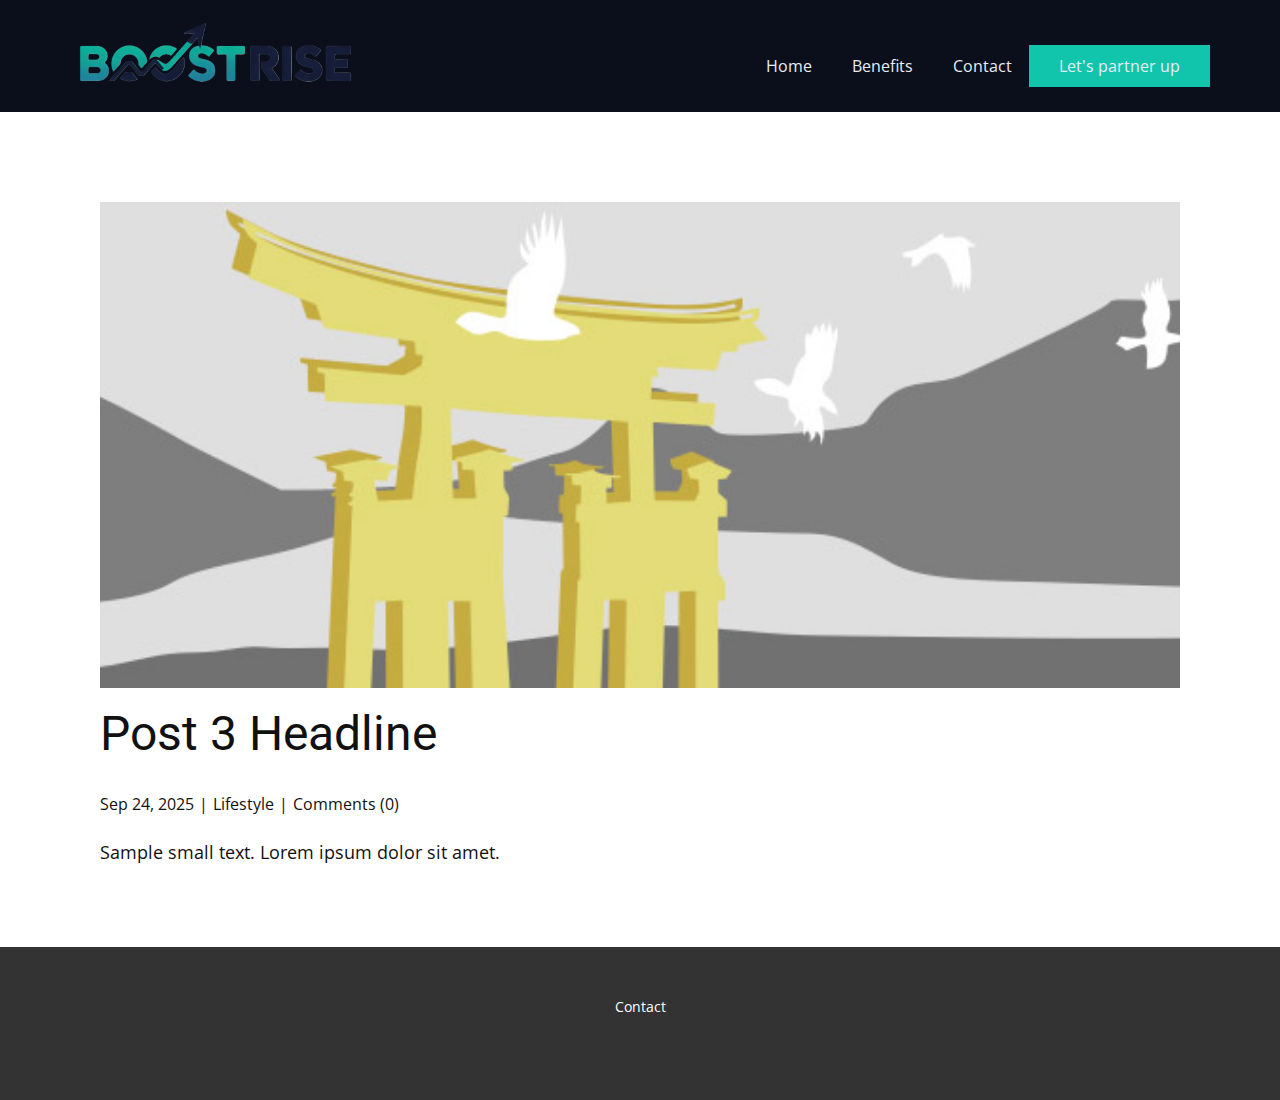
<file: blog/post-2.html>
<!DOCTYPE html>
<html style="font-size: 16px;" lang="en"><head>
    <meta name="viewport" content="width=device-width, initial-scale=1.0">
    <meta charset="utf-8">
    <meta name="keywords" content="Post 1 Headline">
    <meta name="description" content="">
    <title>Post 3 Headline</title>
    <link rel="stylesheet" href="../nicepage.css" media="screen">
<link rel="stylesheet" href="../Post-Template.css" media="screen">
    <script class="u-script" type="text/javascript" src="../jquery.js" defer=""></script>
    <script class="u-script" type="text/javascript" src="../nicepage.js" defer=""></script>
    <meta name="generator" content="Nicepage 7.13.0, nicepage.com">
    
    
    
    <link id="u-page-google-font" rel="stylesheet" href="https://fonts.googleapis.com/css2?display=swap&amp;family=Roboto:ital,wght@0,100;0,200;0,300;0,400;0,500;0,600;0,700;0,800;0,900;1,100;1,200;1,300;1,400;1,500;1,600;1,700;1,800;1,900&amp;family=Open+Sans:ital,wght@0,300;0,400;0,500;0,600;0,700;0,800;1,300;1,400;1,500;1,600;1,700;1,800">
    <script type="application/ld+json">{
		"@context": "http://schema.org",
		"@type": "Organization",
		"name": "",
		"logo": "images/picsartbrhosszu.png"
}</script>
    <meta name="theme-color" content="#478ac9">
  <meta data-intl-tel-input-cdn-path="intlTelInput/"></head>
  <body data-path-to-root="./" data-include-products="false" class="u-body u-xl-mode" data-lang="en"><header class="u-clearfix u-custom-color-2 u-header u-header" id="header"><div class="u-clearfix u-sheet u-valign-middle-lg u-valign-middle-md u-valign-middle-sm u-sheet-1">
        <a href="#" class="u-image u-logo u-image-1" data-image-width="4096" data-image-height="1125">
          <img src="../images/picsartbrhosszu.png" class="u-logo-image u-logo-image-1">
        </a>
        <nav class="u-menu u-menu-one-level u-offcanvas u-menu-1" role="navigation" aria-label="Menu navigation">
          <div class="menu-collapse" style="font-size: 1rem; letter-spacing: 0px;">
            <a class="u-button-style u-custom---text-active-color-var u-custom-left-right-menu-spacing u-custom-padding-bottom u-custom-text-active-color u-custom-text-color u-custom-top-bottom-menu-spacing u-hamburger-link u-nav-link u-text-active-palette-1-base u-text-hover-palette-2-base" href="#" tabindex="-1" aria-label="Open menu" aria-controls="de4f">
              <svg class="u-svg-link" viewBox="0 0 24 24"><use xlink:href="#menu-hamburger"></use></svg>
              <svg class="u-svg-content" version="1.1" id="menu-hamburger" viewBox="0 0 16 16" x="0px" y="0px" xmlns:xlink="http://www.w3.org/1999/xlink" xmlns="http://www.w3.org/2000/svg"><g><rect y="1" width="16" height="2"></rect><rect y="7" width="16" height="2"></rect><rect y="13" width="16" height="2"></rect>
</g></svg>
            </a>
          </div>
          <div class="u-custom-menu u-nav-container">
            <ul class="u-nav u-unstyled u-nav-1" role="menubar"><li role="none" class="u-nav-item"><a role="menuitem" class="u-button-style u-nav-link u-text-active-color-var u-text-custom-color-4 u-text-hover-palette-2-base" href="../" style="padding: 10px 20px; --text-active-color-var: #11c4ac;">Home</a>
</li><li role="none" class="u-nav-item"><a role="menuitem" class="u-button-style u-nav-link u-text-active-color-var u-text-custom-color-4 u-text-hover-palette-2-base" href="../About.html" style="padding: 10px 20px; --text-active-color-var: #11c4ac;">Benefits</a>
</li><li role="none" class="u-nav-item"><a role="menuitem" class="u-button-style u-nav-link u-text-active-color-var u-text-custom-color-4 u-text-hover-palette-2-base" href="../Page-1.html" style="padding: 10px 20px; --text-active-color-var: #11c4ac;">Contact</a>
</li></ul>
          </div>
          <div class="u-custom-menu u-nav-container-collapse" id="de4f" role="region" aria-label="Menu panel">
            <div class="u-black u-container-style u-inner-container-layout u-opacity u-opacity-95 u-sidenav">
              <div class="u-inner-container-layout u-sidenav-overflow">
                <div class="u-menu-close" tabindex="-1" aria-label="Close menu"></div>
                <ul class="u-align-center u-nav u-popupmenu-items u-unstyled u-nav-2" role="menubar"><li role="none" class="u-nav-item"><a role="menuitem" class="u-button-style u-nav-link" href="../">Home</a>
</li><li role="none" class="u-nav-item"><a role="menuitem" class="u-button-style u-nav-link" href="../About.html">Benefits</a>
</li><li role="none" class="u-nav-item"><a role="menuitem" class="u-button-style u-nav-link" href="../Page-1.html">Contact</a>
</li></ul>
              </div>
            </div>
            <div class="u-black u-menu-overlay u-opacity u-opacity-70"></div>
          </div>
        </nav>
        <a href="https://docs.google.com/forms/d/e/1FAIpQLSfs1RSm9co3AoDlzAAcLC3mOncX67r7KG1k9yW4QTf1fHDI6Q/viewform?usp=header" class="u-btn u-button-style u-custom-color-3 u-text-custom-color-4 u-btn-1" target="_blank">Let's partner up </a>
      </div></header>
    <section class="u-align-center u-clearfix u-section-1" id="block-1">
      <div class="u-clearfix u-sheet u-valign-middle-md u-valign-middle-sm u-valign-middle-xs u-sheet-1"><!--post_details--><!--post_details_options_json--><!--{"source":""}--><!--/post_details_options_json--><!--blog_post-->
        <div class="u-container-style u-expanded-width u-post-details u-post-details-1">
          <div class="u-container-layout u-valign-middle u-container-layout-1"><!--blog_post_image-->
            <img alt="" class="u-blog-control u-expanded-width u-image u-image-default u-image-1" src="../images/8ad73f3c.jpeg"><!--/blog_post_image--><!--blog_post_header-->
            <h2 class="u-blog-control u-text u-text-1">Post 3 Headline</h2><!--/blog_post_header--><!--blog_post_metadata-->
            <div class="u-blog-control u-metadata u-metadata-1"><!--blog_post_metadata_date--><span class="u-meta-date u-meta-icon">Sep 24, 2025</span><!--/blog_post_metadata_date--><!--blog_post_metadata_category--><span class="u-meta-category u-meta-icon"><a href="/blog/blog.html#/blog-1///3">Lifestyle</a></span><!--/blog_post_metadata_category--><!--blog_post_metadata_comments--><span class="u-meta-comments u-meta-icon"><!--blog_post_metadata_comments_content-->Comments (0)<!--/blog_post_metadata_comments_content--></span><!--/blog_post_metadata_comments-->
            </div><!--/blog_post_metadata--><!--blog_post_content-->
            <div class="u-align-justify u-blog-control u-post-content u-text u-text-2 fr-view">
  <p>Sample small text. Lorem ipsum dolor sit amet.</p>
  </div><!--/blog_post_content-->
          </div>
        </div><!--/blog_post--><!--/post_details-->
      </div>
    </section>
    
    
    
    <footer class="u-align-center u-clearfix u-container-align-center u-footer u-grey-80 u-footer" id="footer"><div class="u-clearfix u-sheet u-sheet-1">
        <p class="u-small-text u-text u-text-variant u-text-1">Contact</p>
      </div></footer>
    <section class="u-backlink u-clearfix u-grey-80"></section>
  
</body></html>
</file>
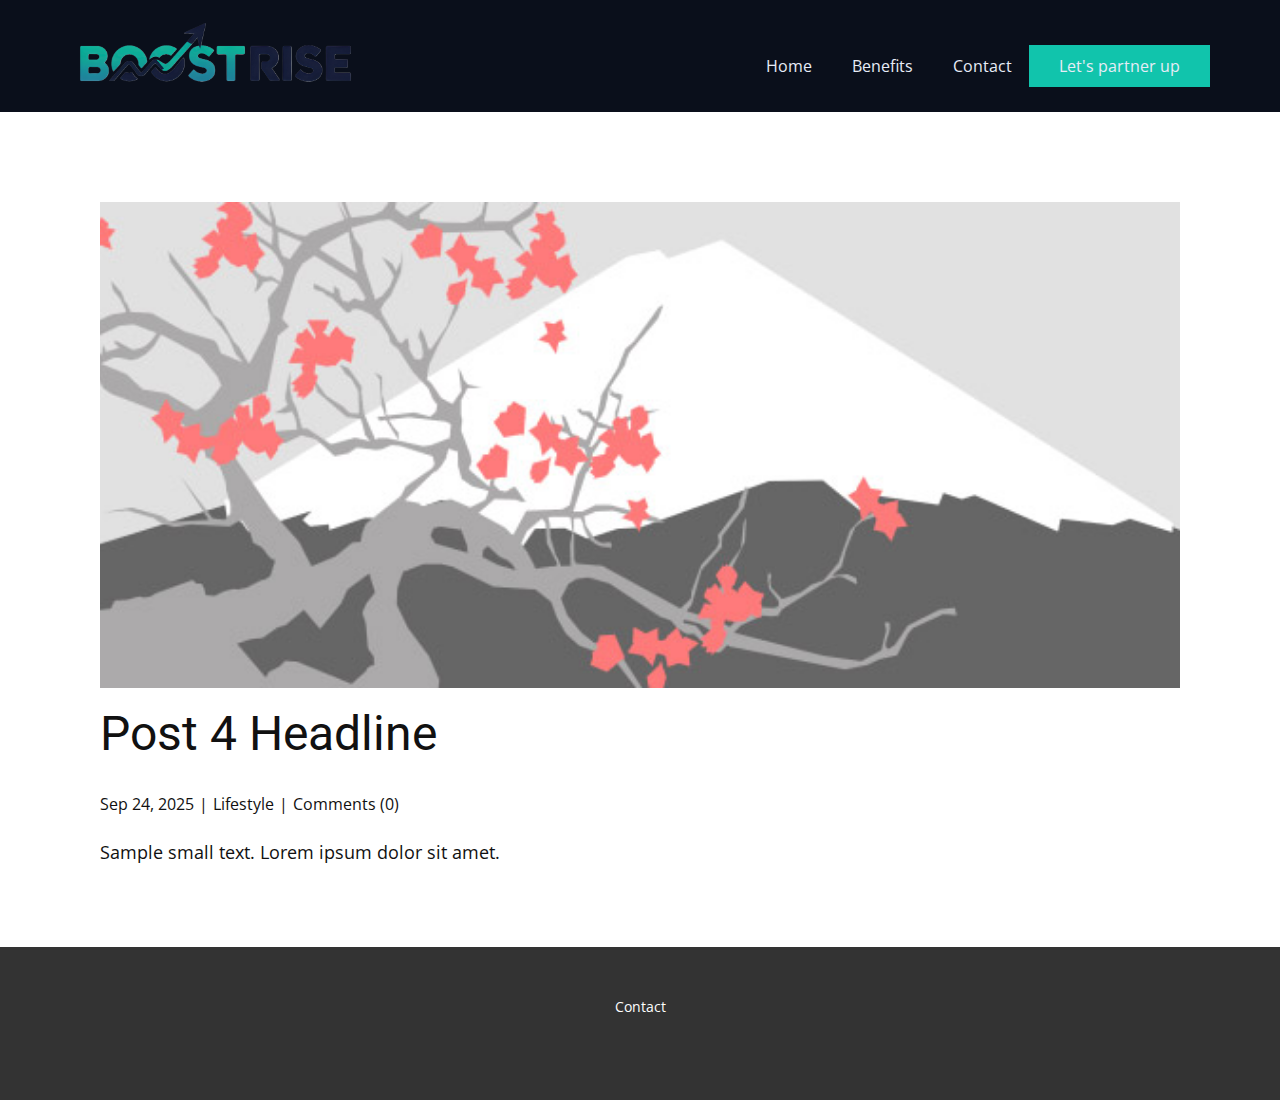
<file: blog/post-3.html>
<!DOCTYPE html>
<html style="font-size: 16px;" lang="en"><head>
    <meta name="viewport" content="width=device-width, initial-scale=1.0">
    <meta charset="utf-8">
    <meta name="keywords" content="Post 1 Headline">
    <meta name="description" content="">
    <title>Post 4 Headline</title>
    <link rel="stylesheet" href="../nicepage.css" media="screen">
<link rel="stylesheet" href="../Post-Template.css" media="screen">
    <script class="u-script" type="text/javascript" src="../jquery.js" defer=""></script>
    <script class="u-script" type="text/javascript" src="../nicepage.js" defer=""></script>
    <meta name="generator" content="Nicepage 7.13.0, nicepage.com">
    
    
    
    <link id="u-page-google-font" rel="stylesheet" href="https://fonts.googleapis.com/css2?display=swap&amp;family=Roboto:ital,wght@0,100;0,200;0,300;0,400;0,500;0,600;0,700;0,800;0,900;1,100;1,200;1,300;1,400;1,500;1,600;1,700;1,800;1,900&amp;family=Open+Sans:ital,wght@0,300;0,400;0,500;0,600;0,700;0,800;1,300;1,400;1,500;1,600;1,700;1,800">
    <script type="application/ld+json">{
		"@context": "http://schema.org",
		"@type": "Organization",
		"name": "",
		"logo": "images/picsartbrhosszu.png"
}</script>
    <meta name="theme-color" content="#478ac9">
  <meta data-intl-tel-input-cdn-path="intlTelInput/"></head>
  <body data-path-to-root="./" data-include-products="false" class="u-body u-xl-mode" data-lang="en"><header class="u-clearfix u-custom-color-2 u-header u-header" id="header"><div class="u-clearfix u-sheet u-valign-middle-lg u-valign-middle-md u-valign-middle-sm u-sheet-1">
        <a href="#" class="u-image u-logo u-image-1" data-image-width="4096" data-image-height="1125">
          <img src="../images/picsartbrhosszu.png" class="u-logo-image u-logo-image-1">
        </a>
        <nav class="u-menu u-menu-one-level u-offcanvas u-menu-1" role="navigation" aria-label="Menu navigation">
          <div class="menu-collapse" style="font-size: 1rem; letter-spacing: 0px;">
            <a class="u-button-style u-custom---text-active-color-var u-custom-left-right-menu-spacing u-custom-padding-bottom u-custom-text-active-color u-custom-text-color u-custom-top-bottom-menu-spacing u-hamburger-link u-nav-link u-text-active-palette-1-base u-text-hover-palette-2-base" href="#" tabindex="-1" aria-label="Open menu" aria-controls="de4f">
              <svg class="u-svg-link" viewBox="0 0 24 24"><use xlink:href="#menu-hamburger"></use></svg>
              <svg class="u-svg-content" version="1.1" id="menu-hamburger" viewBox="0 0 16 16" x="0px" y="0px" xmlns:xlink="http://www.w3.org/1999/xlink" xmlns="http://www.w3.org/2000/svg"><g><rect y="1" width="16" height="2"></rect><rect y="7" width="16" height="2"></rect><rect y="13" width="16" height="2"></rect>
</g></svg>
            </a>
          </div>
          <div class="u-custom-menu u-nav-container">
            <ul class="u-nav u-unstyled u-nav-1" role="menubar"><li role="none" class="u-nav-item"><a role="menuitem" class="u-button-style u-nav-link u-text-active-color-var u-text-custom-color-4 u-text-hover-palette-2-base" href="../" style="padding: 10px 20px; --text-active-color-var: #11c4ac;">Home</a>
</li><li role="none" class="u-nav-item"><a role="menuitem" class="u-button-style u-nav-link u-text-active-color-var u-text-custom-color-4 u-text-hover-palette-2-base" href="../About.html" style="padding: 10px 20px; --text-active-color-var: #11c4ac;">Benefits</a>
</li><li role="none" class="u-nav-item"><a role="menuitem" class="u-button-style u-nav-link u-text-active-color-var u-text-custom-color-4 u-text-hover-palette-2-base" href="../Page-1.html" style="padding: 10px 20px; --text-active-color-var: #11c4ac;">Contact</a>
</li></ul>
          </div>
          <div class="u-custom-menu u-nav-container-collapse" id="de4f" role="region" aria-label="Menu panel">
            <div class="u-black u-container-style u-inner-container-layout u-opacity u-opacity-95 u-sidenav">
              <div class="u-inner-container-layout u-sidenav-overflow">
                <div class="u-menu-close" tabindex="-1" aria-label="Close menu"></div>
                <ul class="u-align-center u-nav u-popupmenu-items u-unstyled u-nav-2" role="menubar"><li role="none" class="u-nav-item"><a role="menuitem" class="u-button-style u-nav-link" href="../">Home</a>
</li><li role="none" class="u-nav-item"><a role="menuitem" class="u-button-style u-nav-link" href="../About.html">Benefits</a>
</li><li role="none" class="u-nav-item"><a role="menuitem" class="u-button-style u-nav-link" href="../Page-1.html">Contact</a>
</li></ul>
              </div>
            </div>
            <div class="u-black u-menu-overlay u-opacity u-opacity-70"></div>
          </div>
        </nav>
        <a href="https://docs.google.com/forms/d/e/1FAIpQLSfs1RSm9co3AoDlzAAcLC3mOncX67r7KG1k9yW4QTf1fHDI6Q/viewform?usp=header" class="u-btn u-button-style u-custom-color-3 u-text-custom-color-4 u-btn-1" target="_blank">Let's partner up </a>
      </div></header>
    <section class="u-align-center u-clearfix u-section-1" id="block-1">
      <div class="u-clearfix u-sheet u-valign-middle-md u-valign-middle-sm u-valign-middle-xs u-sheet-1"><!--post_details--><!--post_details_options_json--><!--{"source":""}--><!--/post_details_options_json--><!--blog_post-->
        <div class="u-container-style u-expanded-width u-post-details u-post-details-1">
          <div class="u-container-layout u-valign-middle u-container-layout-1"><!--blog_post_image-->
            <img alt="" class="u-blog-control u-expanded-width u-image u-image-default u-image-1" src="../images/0fd3416c.jpeg"><!--/blog_post_image--><!--blog_post_header-->
            <h2 class="u-blog-control u-text u-text-1">Post 4 Headline</h2><!--/blog_post_header--><!--blog_post_metadata-->
            <div class="u-blog-control u-metadata u-metadata-1"><!--blog_post_metadata_date--><span class="u-meta-date u-meta-icon">Sep 24, 2025</span><!--/blog_post_metadata_date--><!--blog_post_metadata_category--><span class="u-meta-category u-meta-icon"><a href="/blog/blog.html#/blog-1///3">Lifestyle</a></span><!--/blog_post_metadata_category--><!--blog_post_metadata_comments--><span class="u-meta-comments u-meta-icon"><!--blog_post_metadata_comments_content-->Comments (0)<!--/blog_post_metadata_comments_content--></span><!--/blog_post_metadata_comments-->
            </div><!--/blog_post_metadata--><!--blog_post_content-->
            <div class="u-align-justify u-blog-control u-post-content u-text u-text-2 fr-view">
  <p>Sample small text. Lorem ipsum dolor sit amet.</p>
  </div><!--/blog_post_content-->
          </div>
        </div><!--/blog_post--><!--/post_details-->
      </div>
    </section>
    
    
    
    <footer class="u-align-center u-clearfix u-container-align-center u-footer u-grey-80 u-footer" id="footer"><div class="u-clearfix u-sheet u-sheet-1">
        <p class="u-small-text u-text u-text-variant u-text-1">Contact</p>
      </div></footer>
    <section class="u-backlink u-clearfix u-grey-80"></section>
  
</body></html>
</file>
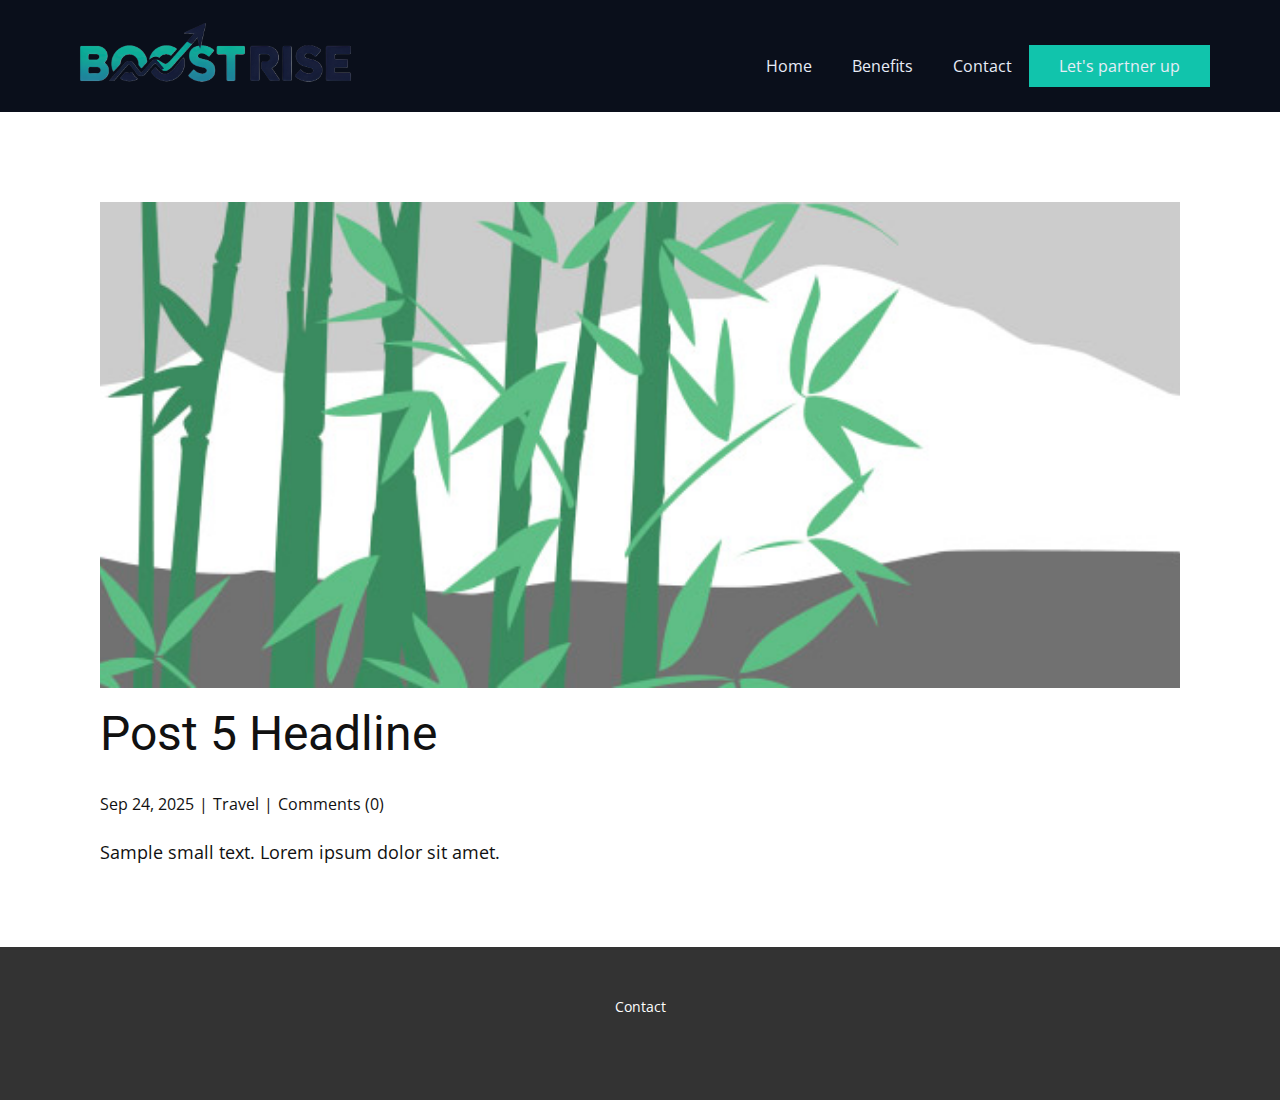
<file: blog/post-4.html>
<!DOCTYPE html>
<html style="font-size: 16px;" lang="en"><head>
    <meta name="viewport" content="width=device-width, initial-scale=1.0">
    <meta charset="utf-8">
    <meta name="keywords" content="Post 1 Headline">
    <meta name="description" content="">
    <title>Post 5 Headline</title>
    <link rel="stylesheet" href="../nicepage.css" media="screen">
<link rel="stylesheet" href="../Post-Template.css" media="screen">
    <script class="u-script" type="text/javascript" src="../jquery.js" defer=""></script>
    <script class="u-script" type="text/javascript" src="../nicepage.js" defer=""></script>
    <meta name="generator" content="Nicepage 7.13.0, nicepage.com">
    
    
    
    <link id="u-page-google-font" rel="stylesheet" href="https://fonts.googleapis.com/css2?display=swap&amp;family=Roboto:ital,wght@0,100;0,200;0,300;0,400;0,500;0,600;0,700;0,800;0,900;1,100;1,200;1,300;1,400;1,500;1,600;1,700;1,800;1,900&amp;family=Open+Sans:ital,wght@0,300;0,400;0,500;0,600;0,700;0,800;1,300;1,400;1,500;1,600;1,700;1,800">
    <script type="application/ld+json">{
		"@context": "http://schema.org",
		"@type": "Organization",
		"name": "",
		"logo": "images/picsartbrhosszu.png"
}</script>
    <meta name="theme-color" content="#478ac9">
  <meta data-intl-tel-input-cdn-path="intlTelInput/"></head>
  <body data-path-to-root="./" data-include-products="false" class="u-body u-xl-mode" data-lang="en"><header class="u-clearfix u-custom-color-2 u-header u-header" id="header"><div class="u-clearfix u-sheet u-valign-middle-lg u-valign-middle-md u-valign-middle-sm u-sheet-1">
        <a href="#" class="u-image u-logo u-image-1" data-image-width="4096" data-image-height="1125">
          <img src="../images/picsartbrhosszu.png" class="u-logo-image u-logo-image-1">
        </a>
        <nav class="u-menu u-menu-one-level u-offcanvas u-menu-1" role="navigation" aria-label="Menu navigation">
          <div class="menu-collapse" style="font-size: 1rem; letter-spacing: 0px;">
            <a class="u-button-style u-custom---text-active-color-var u-custom-left-right-menu-spacing u-custom-padding-bottom u-custom-text-active-color u-custom-text-color u-custom-top-bottom-menu-spacing u-hamburger-link u-nav-link u-text-active-palette-1-base u-text-hover-palette-2-base" href="#" tabindex="-1" aria-label="Open menu" aria-controls="de4f">
              <svg class="u-svg-link" viewBox="0 0 24 24"><use xlink:href="#menu-hamburger"></use></svg>
              <svg class="u-svg-content" version="1.1" id="menu-hamburger" viewBox="0 0 16 16" x="0px" y="0px" xmlns:xlink="http://www.w3.org/1999/xlink" xmlns="http://www.w3.org/2000/svg"><g><rect y="1" width="16" height="2"></rect><rect y="7" width="16" height="2"></rect><rect y="13" width="16" height="2"></rect>
</g></svg>
            </a>
          </div>
          <div class="u-custom-menu u-nav-container">
            <ul class="u-nav u-unstyled u-nav-1" role="menubar"><li role="none" class="u-nav-item"><a role="menuitem" class="u-button-style u-nav-link u-text-active-color-var u-text-custom-color-4 u-text-hover-palette-2-base" href="../" style="padding: 10px 20px; --text-active-color-var: #11c4ac;">Home</a>
</li><li role="none" class="u-nav-item"><a role="menuitem" class="u-button-style u-nav-link u-text-active-color-var u-text-custom-color-4 u-text-hover-palette-2-base" href="../About.html" style="padding: 10px 20px; --text-active-color-var: #11c4ac;">Benefits</a>
</li><li role="none" class="u-nav-item"><a role="menuitem" class="u-button-style u-nav-link u-text-active-color-var u-text-custom-color-4 u-text-hover-palette-2-base" href="../Page-1.html" style="padding: 10px 20px; --text-active-color-var: #11c4ac;">Contact</a>
</li></ul>
          </div>
          <div class="u-custom-menu u-nav-container-collapse" id="de4f" role="region" aria-label="Menu panel">
            <div class="u-black u-container-style u-inner-container-layout u-opacity u-opacity-95 u-sidenav">
              <div class="u-inner-container-layout u-sidenav-overflow">
                <div class="u-menu-close" tabindex="-1" aria-label="Close menu"></div>
                <ul class="u-align-center u-nav u-popupmenu-items u-unstyled u-nav-2" role="menubar"><li role="none" class="u-nav-item"><a role="menuitem" class="u-button-style u-nav-link" href="../">Home</a>
</li><li role="none" class="u-nav-item"><a role="menuitem" class="u-button-style u-nav-link" href="../About.html">Benefits</a>
</li><li role="none" class="u-nav-item"><a role="menuitem" class="u-button-style u-nav-link" href="../Page-1.html">Contact</a>
</li></ul>
              </div>
            </div>
            <div class="u-black u-menu-overlay u-opacity u-opacity-70"></div>
          </div>
        </nav>
        <a href="https://docs.google.com/forms/d/e/1FAIpQLSfs1RSm9co3AoDlzAAcLC3mOncX67r7KG1k9yW4QTf1fHDI6Q/viewform?usp=header" class="u-btn u-button-style u-custom-color-3 u-text-custom-color-4 u-btn-1" target="_blank">Let's partner up </a>
      </div></header>
    <section class="u-align-center u-clearfix u-section-1" id="block-1">
      <div class="u-clearfix u-sheet u-valign-middle-md u-valign-middle-sm u-valign-middle-xs u-sheet-1"><!--post_details--><!--post_details_options_json--><!--{"source":""}--><!--/post_details_options_json--><!--blog_post-->
        <div class="u-container-style u-expanded-width u-post-details u-post-details-1">
          <div class="u-container-layout u-valign-middle u-container-layout-1"><!--blog_post_image-->
            <img alt="" class="u-blog-control u-expanded-width u-image u-image-default u-image-1" src="../images/68f64b9d.jpeg"><!--/blog_post_image--><!--blog_post_header-->
            <h2 class="u-blog-control u-text u-text-1">Post 5 Headline</h2><!--/blog_post_header--><!--blog_post_metadata-->
            <div class="u-blog-control u-metadata u-metadata-1"><!--blog_post_metadata_date--><span class="u-meta-date u-meta-icon">Sep 24, 2025</span><!--/blog_post_metadata_date--><!--blog_post_metadata_category--><span class="u-meta-category u-meta-icon"><a href="/blog/blog.html#/blog-1///2">Travel</a></span><!--/blog_post_metadata_category--><!--blog_post_metadata_comments--><span class="u-meta-comments u-meta-icon"><!--blog_post_metadata_comments_content-->Comments (0)<!--/blog_post_metadata_comments_content--></span><!--/blog_post_metadata_comments-->
            </div><!--/blog_post_metadata--><!--blog_post_content-->
            <div class="u-align-justify u-blog-control u-post-content u-text u-text-2 fr-view">
  <p>Sample small text. Lorem ipsum dolor sit amet.</p>
  </div><!--/blog_post_content-->
          </div>
        </div><!--/blog_post--><!--/post_details-->
      </div>
    </section>
    
    
    
    <footer class="u-align-center u-clearfix u-container-align-center u-footer u-grey-80 u-footer" id="footer"><div class="u-clearfix u-sheet u-sheet-1">
        <p class="u-small-text u-text u-text-variant u-text-1">Contact</p>
      </div></footer>
    <section class="u-backlink u-clearfix u-grey-80"></section>
  
</body></html>
</file>
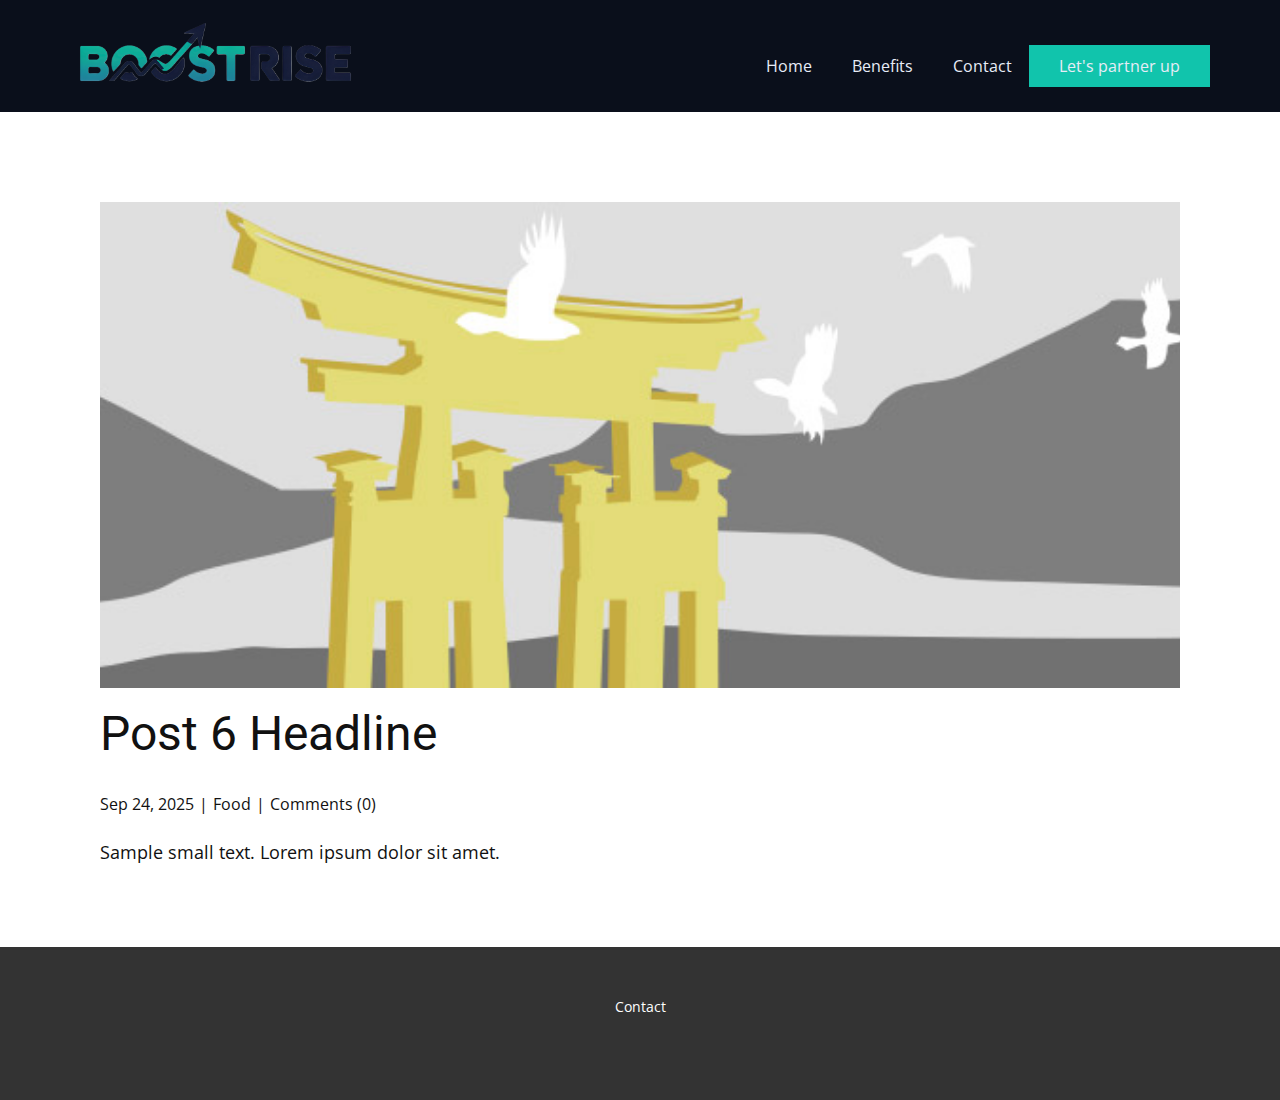
<file: blog/post-5.html>
<!DOCTYPE html>
<html style="font-size: 16px;" lang="en"><head>
    <meta name="viewport" content="width=device-width, initial-scale=1.0">
    <meta charset="utf-8">
    <meta name="keywords" content="Post 1 Headline">
    <meta name="description" content="">
    <title>Post 6 Headline</title>
    <link rel="stylesheet" href="../nicepage.css" media="screen">
<link rel="stylesheet" href="../Post-Template.css" media="screen">
    <script class="u-script" type="text/javascript" src="../jquery.js" defer=""></script>
    <script class="u-script" type="text/javascript" src="../nicepage.js" defer=""></script>
    <meta name="generator" content="Nicepage 7.13.0, nicepage.com">
    
    
    
    <link id="u-page-google-font" rel="stylesheet" href="https://fonts.googleapis.com/css2?display=swap&amp;family=Roboto:ital,wght@0,100;0,200;0,300;0,400;0,500;0,600;0,700;0,800;0,900;1,100;1,200;1,300;1,400;1,500;1,600;1,700;1,800;1,900&amp;family=Open+Sans:ital,wght@0,300;0,400;0,500;0,600;0,700;0,800;1,300;1,400;1,500;1,600;1,700;1,800">
    <script type="application/ld+json">{
		"@context": "http://schema.org",
		"@type": "Organization",
		"name": "",
		"logo": "images/picsartbrhosszu.png"
}</script>
    <meta name="theme-color" content="#478ac9">
  <meta data-intl-tel-input-cdn-path="intlTelInput/"></head>
  <body data-path-to-root="./" data-include-products="false" class="u-body u-xl-mode" data-lang="en"><header class="u-clearfix u-custom-color-2 u-header u-header" id="header"><div class="u-clearfix u-sheet u-valign-middle-lg u-valign-middle-md u-valign-middle-sm u-sheet-1">
        <a href="#" class="u-image u-logo u-image-1" data-image-width="4096" data-image-height="1125">
          <img src="../images/picsartbrhosszu.png" class="u-logo-image u-logo-image-1">
        </a>
        <nav class="u-menu u-menu-one-level u-offcanvas u-menu-1" role="navigation" aria-label="Menu navigation">
          <div class="menu-collapse" style="font-size: 1rem; letter-spacing: 0px;">
            <a class="u-button-style u-custom---text-active-color-var u-custom-left-right-menu-spacing u-custom-padding-bottom u-custom-text-active-color u-custom-text-color u-custom-top-bottom-menu-spacing u-hamburger-link u-nav-link u-text-active-palette-1-base u-text-hover-palette-2-base" href="#" tabindex="-1" aria-label="Open menu" aria-controls="de4f">
              <svg class="u-svg-link" viewBox="0 0 24 24"><use xlink:href="#menu-hamburger"></use></svg>
              <svg class="u-svg-content" version="1.1" id="menu-hamburger" viewBox="0 0 16 16" x="0px" y="0px" xmlns:xlink="http://www.w3.org/1999/xlink" xmlns="http://www.w3.org/2000/svg"><g><rect y="1" width="16" height="2"></rect><rect y="7" width="16" height="2"></rect><rect y="13" width="16" height="2"></rect>
</g></svg>
            </a>
          </div>
          <div class="u-custom-menu u-nav-container">
            <ul class="u-nav u-unstyled u-nav-1" role="menubar"><li role="none" class="u-nav-item"><a role="menuitem" class="u-button-style u-nav-link u-text-active-color-var u-text-custom-color-4 u-text-hover-palette-2-base" href="../" style="padding: 10px 20px; --text-active-color-var: #11c4ac;">Home</a>
</li><li role="none" class="u-nav-item"><a role="menuitem" class="u-button-style u-nav-link u-text-active-color-var u-text-custom-color-4 u-text-hover-palette-2-base" href="../About.html" style="padding: 10px 20px; --text-active-color-var: #11c4ac;">Benefits</a>
</li><li role="none" class="u-nav-item"><a role="menuitem" class="u-button-style u-nav-link u-text-active-color-var u-text-custom-color-4 u-text-hover-palette-2-base" href="../Page-1.html" style="padding: 10px 20px; --text-active-color-var: #11c4ac;">Contact</a>
</li></ul>
          </div>
          <div class="u-custom-menu u-nav-container-collapse" id="de4f" role="region" aria-label="Menu panel">
            <div class="u-black u-container-style u-inner-container-layout u-opacity u-opacity-95 u-sidenav">
              <div class="u-inner-container-layout u-sidenav-overflow">
                <div class="u-menu-close" tabindex="-1" aria-label="Close menu"></div>
                <ul class="u-align-center u-nav u-popupmenu-items u-unstyled u-nav-2" role="menubar"><li role="none" class="u-nav-item"><a role="menuitem" class="u-button-style u-nav-link" href="../">Home</a>
</li><li role="none" class="u-nav-item"><a role="menuitem" class="u-button-style u-nav-link" href="../About.html">Benefits</a>
</li><li role="none" class="u-nav-item"><a role="menuitem" class="u-button-style u-nav-link" href="../Page-1.html">Contact</a>
</li></ul>
              </div>
            </div>
            <div class="u-black u-menu-overlay u-opacity u-opacity-70"></div>
          </div>
        </nav>
        <a href="https://docs.google.com/forms/d/e/1FAIpQLSfs1RSm9co3AoDlzAAcLC3mOncX67r7KG1k9yW4QTf1fHDI6Q/viewform?usp=header" class="u-btn u-button-style u-custom-color-3 u-text-custom-color-4 u-btn-1" target="_blank">Let's partner up </a>
      </div></header>
    <section class="u-align-center u-clearfix u-section-1" id="block-1">
      <div class="u-clearfix u-sheet u-valign-middle-md u-valign-middle-sm u-valign-middle-xs u-sheet-1"><!--post_details--><!--post_details_options_json--><!--{"source":""}--><!--/post_details_options_json--><!--blog_post-->
        <div class="u-container-style u-expanded-width u-post-details u-post-details-1">
          <div class="u-container-layout u-valign-middle u-container-layout-1"><!--blog_post_image-->
            <img alt="" class="u-blog-control u-expanded-width u-image u-image-default u-image-1" src="../images/8ad73f3c.jpeg"><!--/blog_post_image--><!--blog_post_header-->
            <h2 class="u-blog-control u-text u-text-1">Post 6 Headline</h2><!--/blog_post_header--><!--blog_post_metadata-->
            <div class="u-blog-control u-metadata u-metadata-1"><!--blog_post_metadata_date--><span class="u-meta-date u-meta-icon">Sep 24, 2025</span><!--/blog_post_metadata_date--><!--blog_post_metadata_category--><span class="u-meta-category u-meta-icon"><a href="/blog/blog.html#/blog-1///1">Food</a></span><!--/blog_post_metadata_category--><!--blog_post_metadata_comments--><span class="u-meta-comments u-meta-icon"><!--blog_post_metadata_comments_content-->Comments (0)<!--/blog_post_metadata_comments_content--></span><!--/blog_post_metadata_comments-->
            </div><!--/blog_post_metadata--><!--blog_post_content-->
            <div class="u-align-justify u-blog-control u-post-content u-text u-text-2 fr-view">
  <p>Sample small text. Lorem ipsum dolor sit amet.</p>
  </div><!--/blog_post_content-->
          </div>
        </div><!--/blog_post--><!--/post_details-->
      </div>
    </section>
    
    
    
    <footer class="u-align-center u-clearfix u-container-align-center u-footer u-grey-80 u-footer" id="footer"><div class="u-clearfix u-sheet u-sheet-1">
        <p class="u-small-text u-text u-text-variant u-text-1">Contact</p>
      </div></footer>
    <section class="u-backlink u-clearfix u-grey-80"></section>
  
</body></html>
</file>
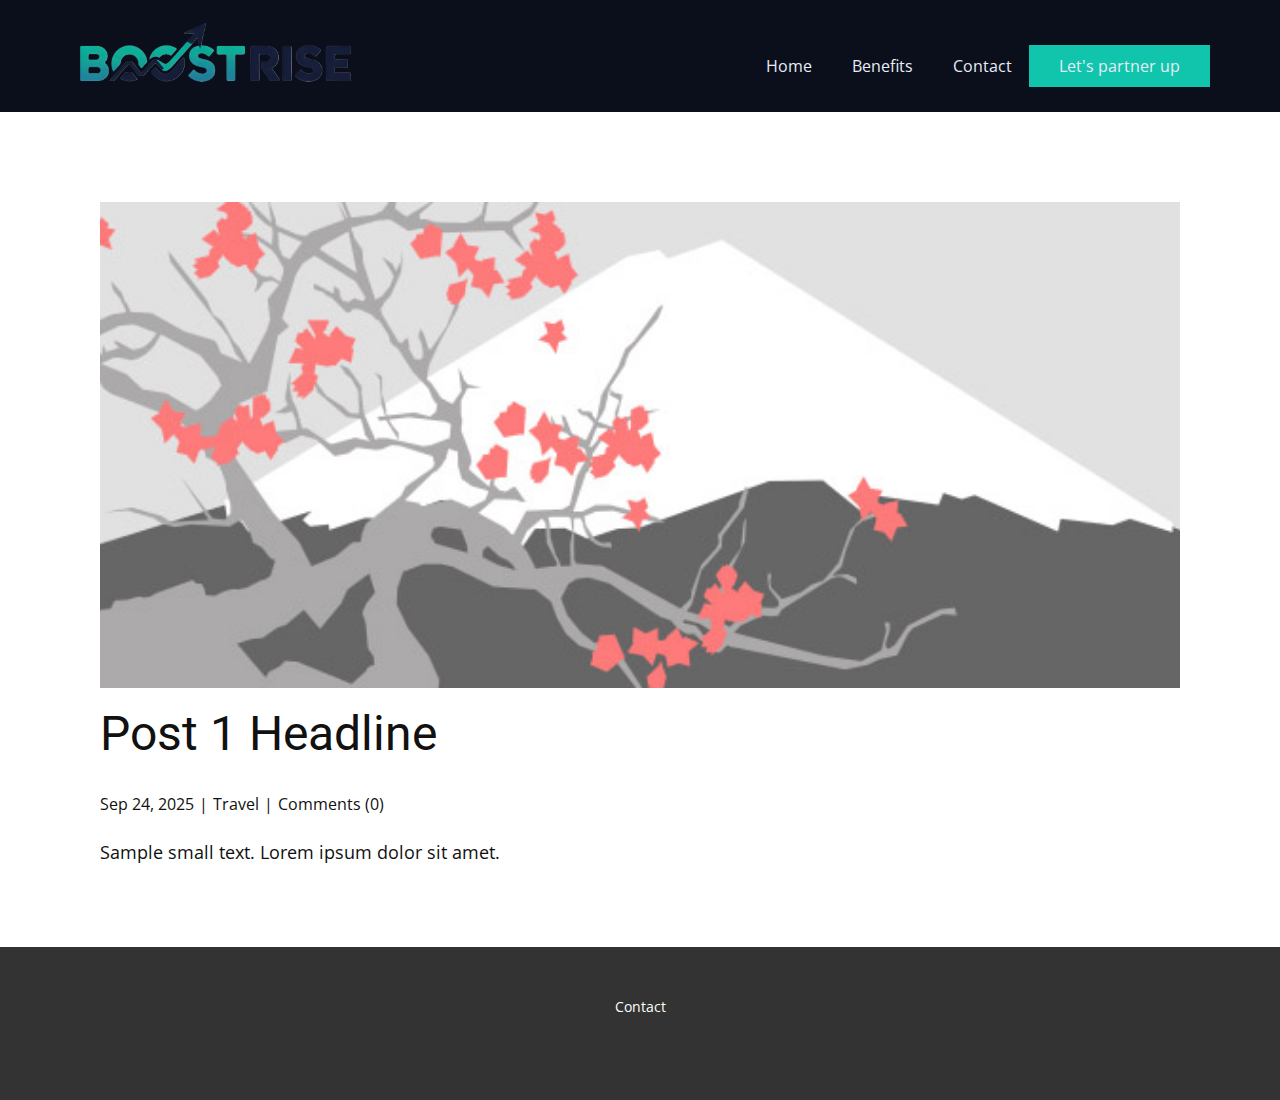
<file: blog/post.html>
<!DOCTYPE html>
<html style="font-size: 16px;" lang="en"><head>
    <meta name="viewport" content="width=device-width, initial-scale=1.0">
    <meta charset="utf-8">
    <meta name="keywords" content="Post 1 Headline">
    <meta name="description" content="">
    <title>Post 1 Headline</title>
    <link rel="stylesheet" href="../nicepage.css" media="screen">
<link rel="stylesheet" href="../Post-Template.css" media="screen">
    <script class="u-script" type="text/javascript" src="../jquery.js" defer=""></script>
    <script class="u-script" type="text/javascript" src="../nicepage.js" defer=""></script>
    <meta name="generator" content="Nicepage 7.13.0, nicepage.com">
    
    
    
    <link id="u-page-google-font" rel="stylesheet" href="https://fonts.googleapis.com/css2?display=swap&amp;family=Roboto:ital,wght@0,100;0,200;0,300;0,400;0,500;0,600;0,700;0,800;0,900;1,100;1,200;1,300;1,400;1,500;1,600;1,700;1,800;1,900&amp;family=Open+Sans:ital,wght@0,300;0,400;0,500;0,600;0,700;0,800;1,300;1,400;1,500;1,600;1,700;1,800">
    <script type="application/ld+json">{
		"@context": "http://schema.org",
		"@type": "Organization",
		"name": "",
		"logo": "images/picsartbrhosszu.png"
}</script>
    <meta name="theme-color" content="#478ac9">
  <meta data-intl-tel-input-cdn-path="intlTelInput/"></head>
  <body data-path-to-root="./" data-include-products="false" class="u-body u-xl-mode" data-lang="en"><header class="u-clearfix u-custom-color-2 u-header u-header" id="header"><div class="u-clearfix u-sheet u-valign-middle-lg u-valign-middle-md u-valign-middle-sm u-sheet-1">
        <a href="#" class="u-image u-logo u-image-1" data-image-width="4096" data-image-height="1125">
          <img src="../images/picsartbrhosszu.png" class="u-logo-image u-logo-image-1">
        </a>
        <nav class="u-menu u-menu-one-level u-offcanvas u-menu-1" role="navigation" aria-label="Menu navigation">
          <div class="menu-collapse" style="font-size: 1rem; letter-spacing: 0px;">
            <a class="u-button-style u-custom---text-active-color-var u-custom-left-right-menu-spacing u-custom-padding-bottom u-custom-text-active-color u-custom-text-color u-custom-top-bottom-menu-spacing u-hamburger-link u-nav-link u-text-active-palette-1-base u-text-hover-palette-2-base" href="#" tabindex="-1" aria-label="Open menu" aria-controls="de4f">
              <svg class="u-svg-link" viewBox="0 0 24 24"><use xlink:href="#menu-hamburger"></use></svg>
              <svg class="u-svg-content" version="1.1" id="menu-hamburger" viewBox="0 0 16 16" x="0px" y="0px" xmlns:xlink="http://www.w3.org/1999/xlink" xmlns="http://www.w3.org/2000/svg"><g><rect y="1" width="16" height="2"></rect><rect y="7" width="16" height="2"></rect><rect y="13" width="16" height="2"></rect>
</g></svg>
            </a>
          </div>
          <div class="u-custom-menu u-nav-container">
            <ul class="u-nav u-unstyled u-nav-1" role="menubar"><li role="none" class="u-nav-item"><a role="menuitem" class="u-button-style u-nav-link u-text-active-color-var u-text-custom-color-4 u-text-hover-palette-2-base" href="../" style="padding: 10px 20px; --text-active-color-var: #11c4ac;">Home</a>
</li><li role="none" class="u-nav-item"><a role="menuitem" class="u-button-style u-nav-link u-text-active-color-var u-text-custom-color-4 u-text-hover-palette-2-base" href="../About.html" style="padding: 10px 20px; --text-active-color-var: #11c4ac;">Benefits</a>
</li><li role="none" class="u-nav-item"><a role="menuitem" class="u-button-style u-nav-link u-text-active-color-var u-text-custom-color-4 u-text-hover-palette-2-base" href="../Page-1.html" style="padding: 10px 20px; --text-active-color-var: #11c4ac;">Contact</a>
</li></ul>
          </div>
          <div class="u-custom-menu u-nav-container-collapse" id="de4f" role="region" aria-label="Menu panel">
            <div class="u-black u-container-style u-inner-container-layout u-opacity u-opacity-95 u-sidenav">
              <div class="u-inner-container-layout u-sidenav-overflow">
                <div class="u-menu-close" tabindex="-1" aria-label="Close menu"></div>
                <ul class="u-align-center u-nav u-popupmenu-items u-unstyled u-nav-2" role="menubar"><li role="none" class="u-nav-item"><a role="menuitem" class="u-button-style u-nav-link" href="../">Home</a>
</li><li role="none" class="u-nav-item"><a role="menuitem" class="u-button-style u-nav-link" href="../About.html">Benefits</a>
</li><li role="none" class="u-nav-item"><a role="menuitem" class="u-button-style u-nav-link" href="../Page-1.html">Contact</a>
</li></ul>
              </div>
            </div>
            <div class="u-black u-menu-overlay u-opacity u-opacity-70"></div>
          </div>
        </nav>
        <a href="https://docs.google.com/forms/d/e/1FAIpQLSfs1RSm9co3AoDlzAAcLC3mOncX67r7KG1k9yW4QTf1fHDI6Q/viewform?usp=header" class="u-btn u-button-style u-custom-color-3 u-text-custom-color-4 u-btn-1" target="_blank">Let's partner up </a>
      </div></header>
    <section class="u-align-center u-clearfix u-section-1" id="block-1">
      <div class="u-clearfix u-sheet u-valign-middle-md u-valign-middle-sm u-valign-middle-xs u-sheet-1"><!--post_details--><!--post_details_options_json--><!--{"source":""}--><!--/post_details_options_json--><!--blog_post-->
        <div class="u-container-style u-expanded-width u-post-details u-post-details-1">
          <div class="u-container-layout u-valign-middle u-container-layout-1"><!--blog_post_image-->
            <img alt="" class="u-blog-control u-expanded-width u-image u-image-default u-image-1" src="../images/0fd3416c.jpeg"><!--/blog_post_image--><!--blog_post_header-->
            <h2 class="u-blog-control u-text u-text-1">Post 1 Headline</h2><!--/blog_post_header--><!--blog_post_metadata-->
            <div class="u-blog-control u-metadata u-metadata-1"><!--blog_post_metadata_date--><span class="u-meta-date u-meta-icon">Sep 24, 2025</span><!--/blog_post_metadata_date--><!--blog_post_metadata_category--><span class="u-meta-category u-meta-icon"><a href="/blog/blog.html#/blog-1///2">Travel</a></span><!--/blog_post_metadata_category--><!--blog_post_metadata_comments--><span class="u-meta-comments u-meta-icon"><!--blog_post_metadata_comments_content-->Comments (0)<!--/blog_post_metadata_comments_content--></span><!--/blog_post_metadata_comments-->
            </div><!--/blog_post_metadata--><!--blog_post_content-->
            <div class="u-align-justify u-blog-control u-post-content u-text u-text-2 fr-view">
  <p>Sample small text. Lorem ipsum dolor sit amet.</p>
  </div><!--/blog_post_content-->
          </div>
        </div><!--/blog_post--><!--/post_details-->
      </div>
    </section>
    
    
    
    <footer class="u-align-center u-clearfix u-container-align-center u-footer u-grey-80 u-footer" id="footer"><div class="u-clearfix u-sheet u-sheet-1">
        <p class="u-small-text u-text u-text-variant u-text-1">Contact</p>
      </div></footer>
    <section class="u-backlink u-clearfix u-grey-80"></section>
  
</body></html>
</file>
